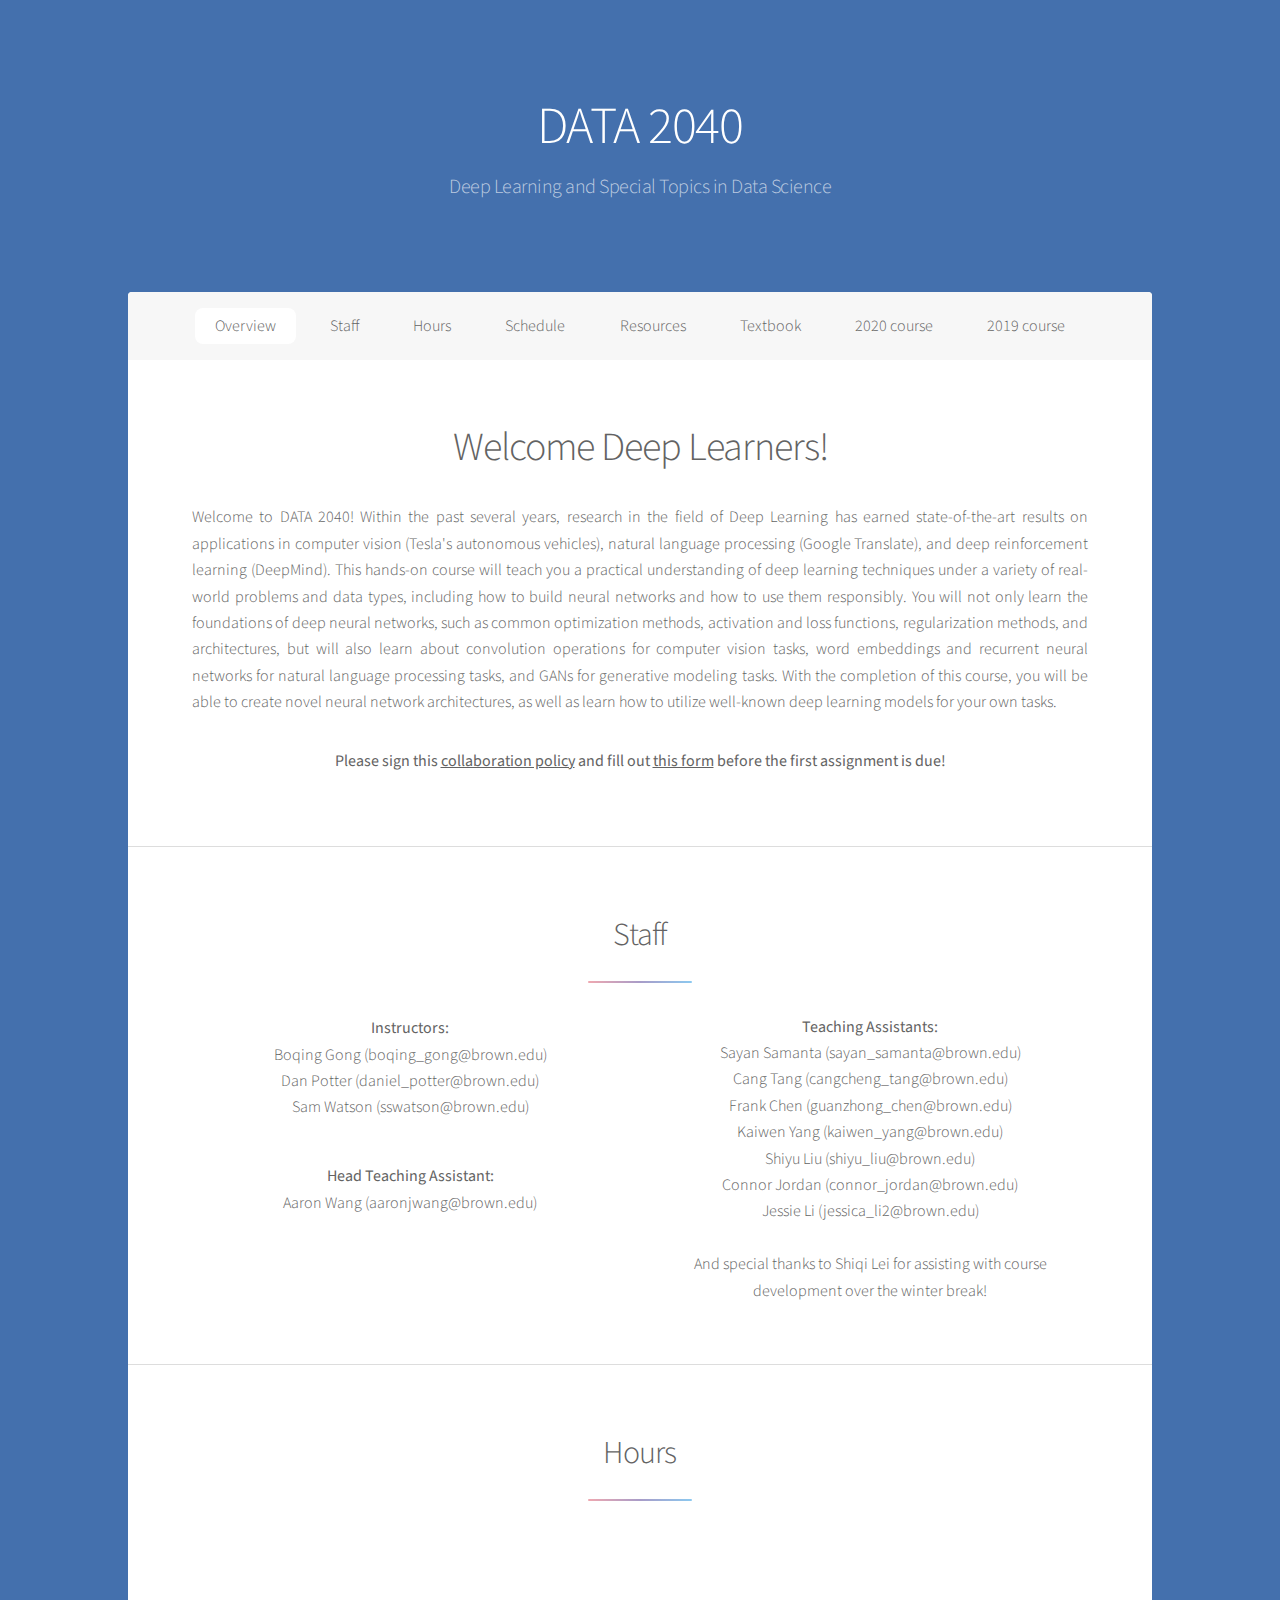
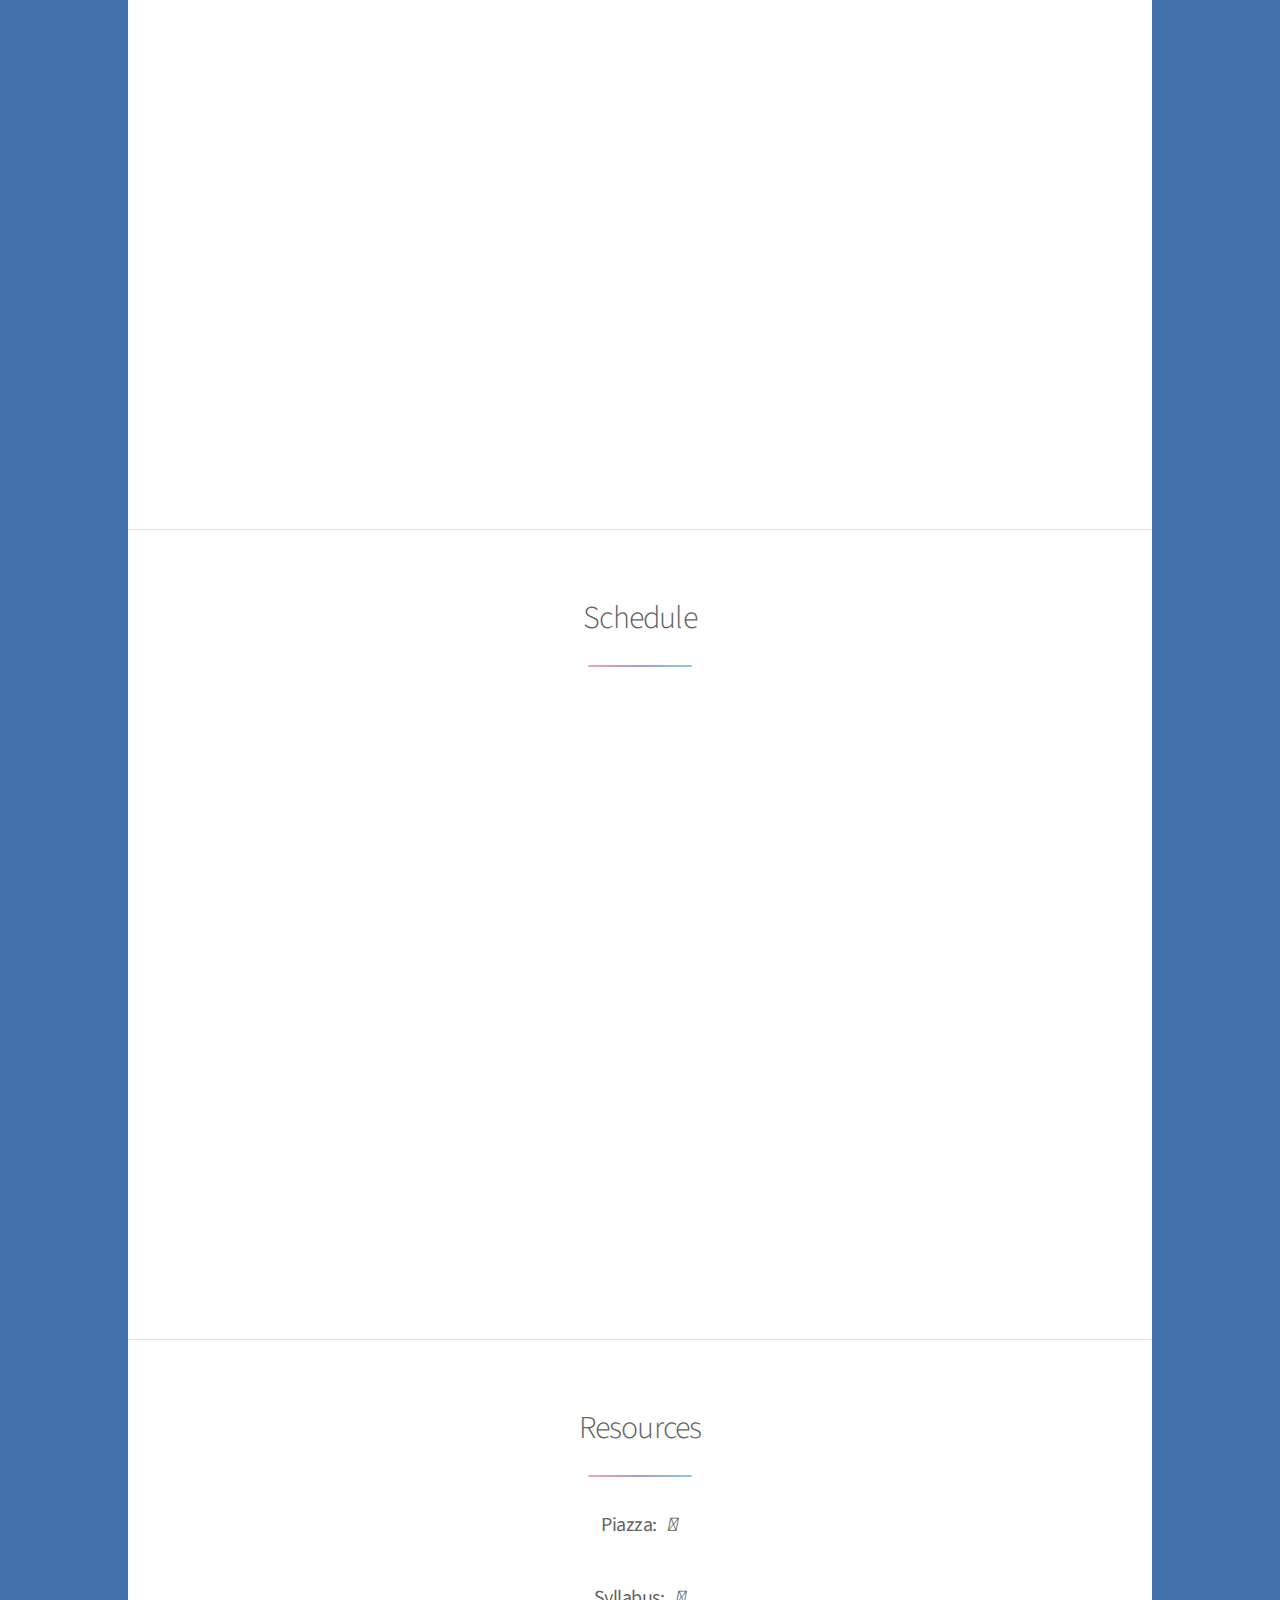
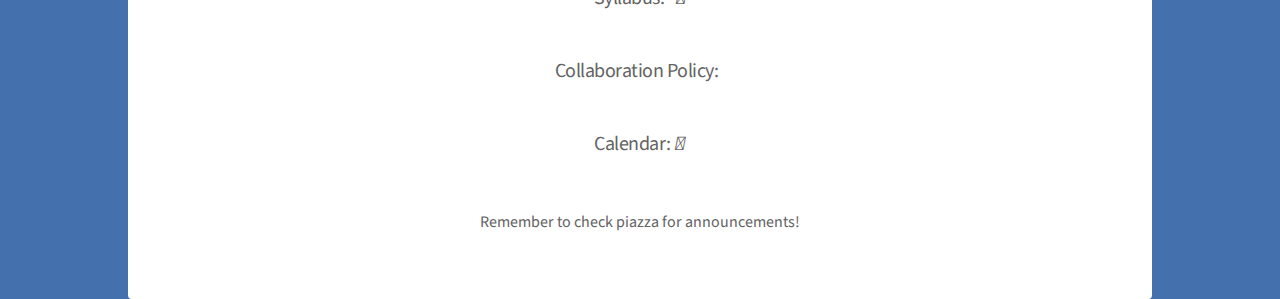
<file: index.html>
<!DOCTYPE HTML>
<!--
	Stellar by HTML5 UP
	html5up.net | @ajlkn
	Free for personal and commercial use under the CCA 3.0 license (html5up.net/license)
-->
<html>
<head>
    <title>Deep Learning and Special Topics in Data Science</title>
    <meta charset="utf-8"/>
    <meta name="viewport" content="width=device-width, initial-scale=1, user-scalable=no"/>
    <link rel="stylesheet" href="assets/css/main.css"/>
    <link rel="stylesheet" href="https://use.fontawesome.com/releases/v5.6.3/css/all.css"
          integrity="sha384-UHRtZLI+pbxtHCWp1t77Bi1L4ZtiqrqD80Kn4Z8NTSRyMA2Fd33n5dQ8lWUE00s/" crossorigin="anonymous">
    <link rel="apple-touch-icon" sizes="180x180" href="ico/apple-touch-icon.png">
    <link rel="icon" type="image/png" sizes="32x32" href="ico/favicon-32x32.png">
    <link rel="icon" type="image/png" sizes="16x16" href="ico/favicon-16x16.png">
    <link rel="image_src" href="https://www.clipartmax.com/png/middle/276-2769230_networking-deep-neural-network-icon.png">
    <link rel="manifest" href="ico/site.webmanifest">
    <link rel="mask-icon" href="ico/safari-pinned-tab.svg" color="#5bbad5">
    <meta name="msapplication-TileColor" content="#2b5797">
    <meta name="theme-color" content="#ffffff">
    <meta property="og:url" content="https://data2040.github.io/"/>
    <meta property="og:type" content="website"/>
    <meta property="og:title" content="DATA 2040"/>
    <meta property="og:description" content="Deep Learning and Special Topics in Data Science" />
    <meta property="og:image" content="https://www.clipartmax.com/png/middle/276-2769230_networking-deep-neural-network-icon.png" />
    <noscript>
        <link rel="stylesheet" href="assets/css/noscript.css"/>
    </noscript>

    <style>
        @media (max-width: 550px) {
            .big-container {
                display: none;
            }
        }

        @media (min-width: 550px) {
            .small-container {
                display: none;
            }
        }

        /* Responsive iFrame */
        .responsive-iframe-container {
            position: relative;
            padding-bottom: 56.25%;
            padding-top: 60px;
            height: 0;
            overflow: hidden;
        }

        .responsive-iframe-container iframe,
        .vresponsive-iframe-container object,
        .vresponsive-iframe-container embed {
            position: absolute;
            top: 0;
            left: 0;
            width: 100%;
            height: 100%;
        }

        .small-container {
            padding-top: 220px;
        }
    </style>
</head>
<body class="is-preload" style="background: #4470AD">

<!-- Wrapper -->
<div id="wrapper">

    <!-- Header -->
    <header id="header" class="alt">
        <h1>DATA 2040</h1>
        <p>Deep Learning and Special Topics in Data Science</p>
    </header>

    <!-- Nav -->
    <nav id="nav">
        <ul>
            <li><a href="#intro" class="active">Overview</a></li>
            <li><a href="#staff">Staff</a></li>
            <li><a href="#hours">Hours</a></li>
            <li><a href="#schedule">Schedule</a></li>
            <li><a href="#cta">Resources</a></li>
            <li><a href="https://D2L.ai" target="_blank">Textbook</a></li>
            <li><a href="sp20.html">2020 course</a></li>
	    <li><a href="sp19.html">2019 course</a></li>

        </ul>
    </nav>

    <!-- Main -->
    <div id="main">

        <!-- Introduction -->
        <section id="intro" class="main special">
            <div class="spotlight">
                <div class="content">
                    <header class="major">
                        <h1>Welcome Deep Learners!</h1>
                    </header>
                    <p align="justify">Welcome to DATA 2040! Within the past several years, research in the field of Deep Learning has earned state-of-the-art results on applications in computer vision (Tesla's autonomous vehicles), natural language processing (Google Translate), and deep reinforcement learning (DeepMind). 
                        This hands-on course will teach you a practical understanding of deep learning techniques under a variety of real-world problems and data types, including how to build neural networks and how to use them responsibly. 
                        You will not only learn the foundations of deep neural networks, such as common optimization methods, activation and loss functions, regularization methods, and architectures, but will
                         also learn about convolution operations for computer vision tasks, word embeddings and recurrent neural networks for natural language processing tasks, and GANs for generative modeling tasks. 
                         With the completion of this course, you will be able to create novel neural network architectures, as well as learn how to utilize well-known deep learning models for your own tasks.
                    </p>
                     
                    <p style="text-align: center;margin: 0.5em"><b>Please sign this <a
                        href="https://forms.gle/mjHbo7GZ3ev1TjYUA"
                        target="_" style="text-decoration: underline">collaboration policy</a> and fill out <a
                        href="https://forms.gle/hArnQb88ejyDudHW8"
                        target="_" style="text-decoration: underline">this form</a> before the first
                    assignment is due!</b></p>
                </div>

            </div>
                </section>


                <section id="staff" class="main special">
                    <header class="major" style="margin-bottom: 0">
                        <h2>Staff</h2>
                    </header>
                    <div>
                        <div class="row">
                            <div class="col-6 col-12-medium" style="text-align: center">
                                <p style="margin-bottom: 1em">
                                    <b>Instructors:</b>  </br>
                                    Boqing Gong (boqing_gong@brown.edu) <br>
                                    Dan Potter (daniel_potter@brown.edu) <br>
                                    Sam Watson (sswatson@brown.edu)
                                </p>
                                <br>
                                <b>Head Teaching Assistant: </b> </br>
                                Aaron Wang (aaronjwang@brown.edu)
                                </p>
                            </div>
                            <div class="col-6 col-12-medium" style="text-align: center; position:relative; top:-28px">
                                <br><b>Teaching Assistants:</b> </br>
                                Sayan Samanta (sayan_samanta@brown.edu) <br>
	    			Cang Tang (cangcheng_tang@brown.edu)<br>
	    			Frank Chen (guanzhong_chen@brown.edu)<br>
	    			Kaiwen Yang (kaiwen_yang@brown.edu)<br>
	    			Shiyu Liu (shiyu_liu@brown.edu)<br>
	    			Connor Jordan (connor_jordan@brown.edu)<br>
                    Jessie Li (jessica_li2@brown.edu) <br>
                    <br>
                    And special thanks to Shiqi Lei for assisting with course development over the winter break!
                            </div>
                        </div>
                    </div>
                    </section>

        <section id="hours" class="main special">
            <header class="major" style="margin-bottom: 0">
                <h2>Hours</h2>
            </header>
            <div>
                <div class="responsive-iframe-container big-container">
                    <iframe src="https://calendar.google.com/calendar/embed?src=brown.edu_dsopvaonji2pcf38ua50q8gi6c%40group.calendar.google.com&ctz=America%2FNew_York" style="border: 0" width="800" height="600" frameborder="0" scrolling="no">
                    </iframe>
                </div>
            </div>

        </section>

        <section id="schedule" class="main special">
            <header class="major" style="margin-bottom: 0">
                <h2>Schedule</h2>
            </header>
            <div>
                <div>
                    <iframe src="https://docs.google.com/spreadsheets/d/e/2PACX-1vSAPMAPpI2Fda_DDOyaIFLpq1lUDdJCffCbutcv_mHm5dTdjg8hg5lFHoY5E2UHkkLv9Zo1FDpWetqe/pubhtml?gid=1212744108&amp;single=true&amp;widget=true&amp;headers=false" style="border: 0" width="700" height="600" frameborder="0" scrolling="no"></iframe>
                </div>
            </div>

        </section>

        <!-- Get Started -->
        <section id="cta" class="main special">
            <header class="major">
                <h2>Resources</h2>
                <p><a href="http://piazza.com/brown/spring2021/data2040sp21">
                    <b>Piazza: &nbsp;</b>
                    <i class="fas fa-user-circle"></i></a>
                </p>
                <p>
                    <a href="https://docs.google.com/document/d/1p0Mxm1SfBRRP_gx3fZZx2xwrv0K0N0ZI8jnOFZhbYec/edit?usp=sharing">
                        <b>Syllabus: &nbsp; </b>
                        <i class="fas fa-book"></i>
                    </a>
                </p>
                <p>
                    <a href="https://docs.google.com/document/d/1W1F3dr5UuhvHk4orOhbkccfX0YRd5d_z5wjoUXAEbZY/edit?usp=sharing">
                        <b>Collaboration Policy: &nbsp; </b>
                        <i class="far fa-handshake"></i>
                    </a>
                </p>
                <p>
                    <a href="https://calendar.google.com/calendar/embed?src=brown.edu_dsopvaonji2pcf38ua50q8gi6c%40group.calendar.google.com&ctz=America%2FNew_York">
                        <b>Calendar: </b>
                        <i class="fas fa-calendar"></i>
                    </a>
                </p>
            </header>

        <p style="text-align: center"><b>Remember to check piazza for announcements!</b></p>

        </section>
    </div>
</div>

<!-- Scripts -->
<script src="assets/js/jquery.min.js"></script>
<script src="assets/js/jquery.scrollex.min.js"></script>
<script src="assets/js/jquery.scrolly.min.js"></script>
<script src="assets/js/browser.min.js"></script>
<script src="assets/js/breakpoints.min.js"></script>
<script src="assets/js/util.js"></script>
<script src="assets/js/main.js"></script>

</body>
</html>
</file>
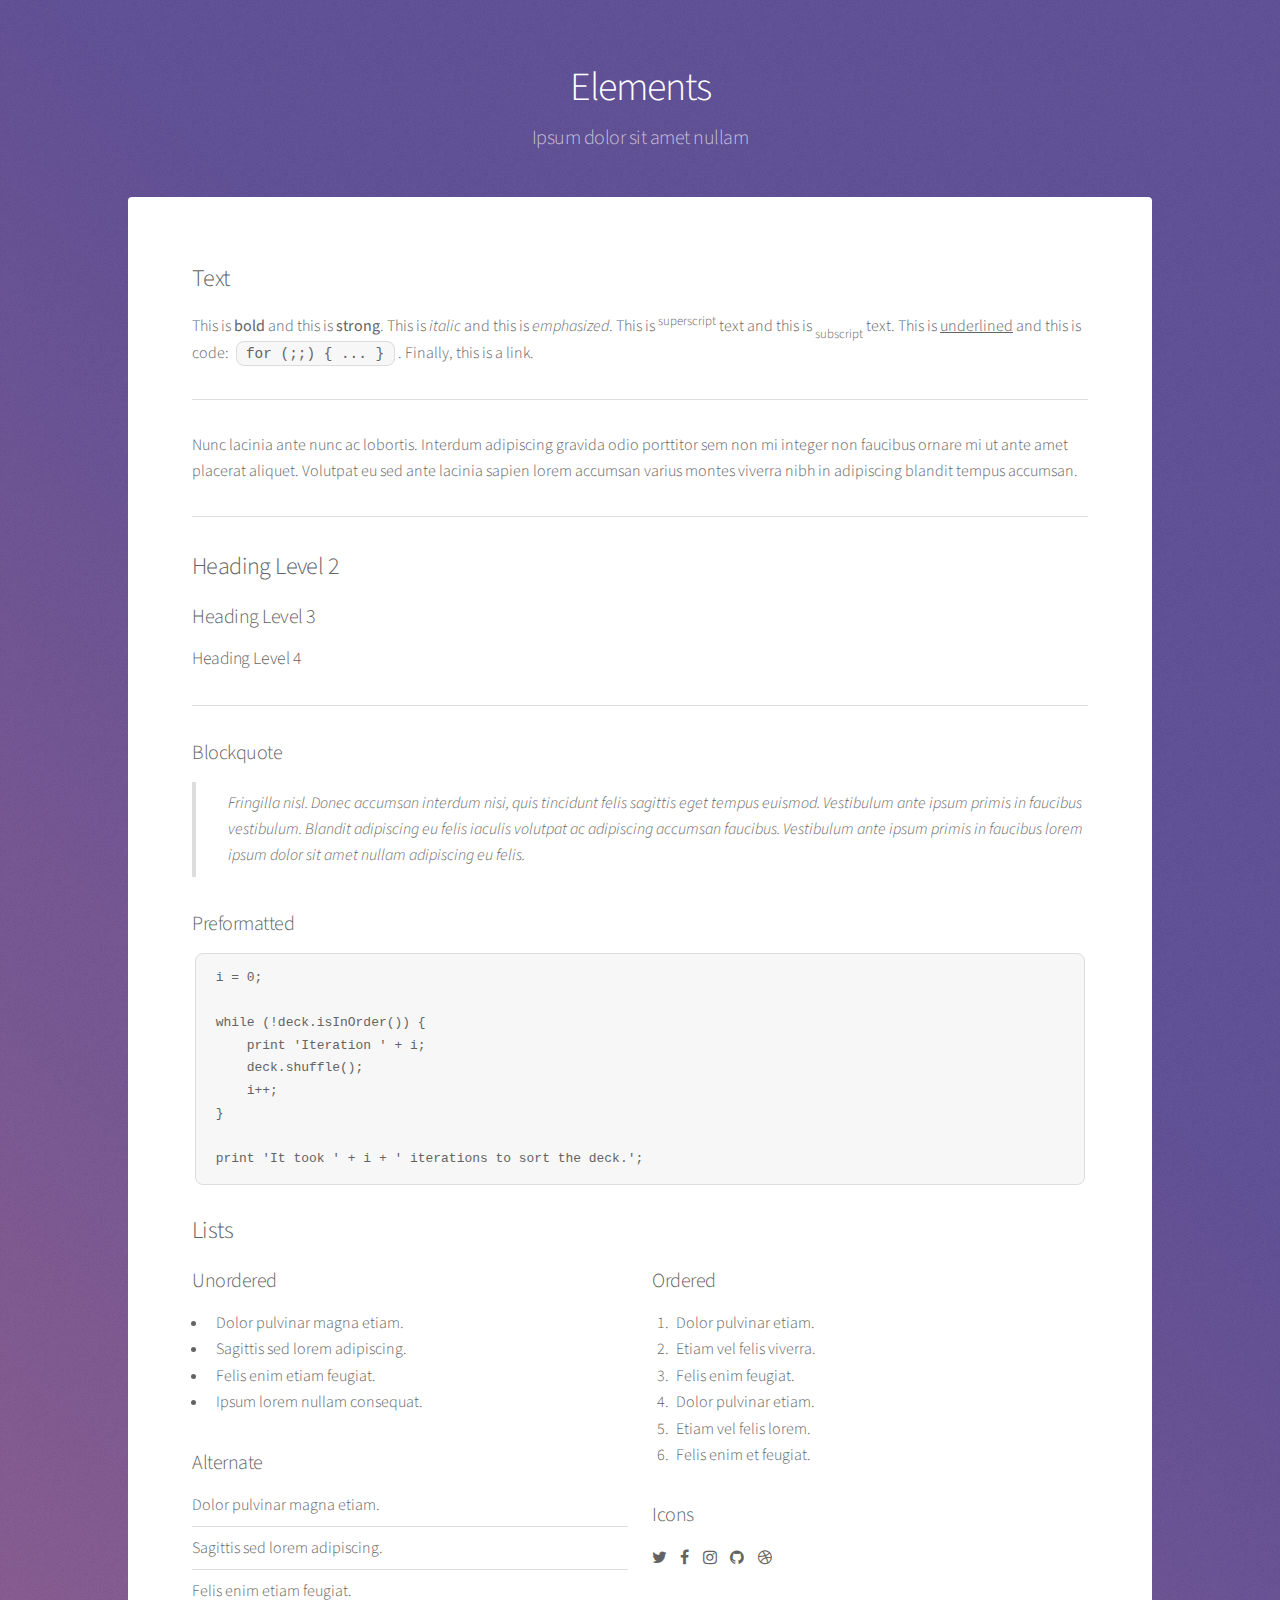
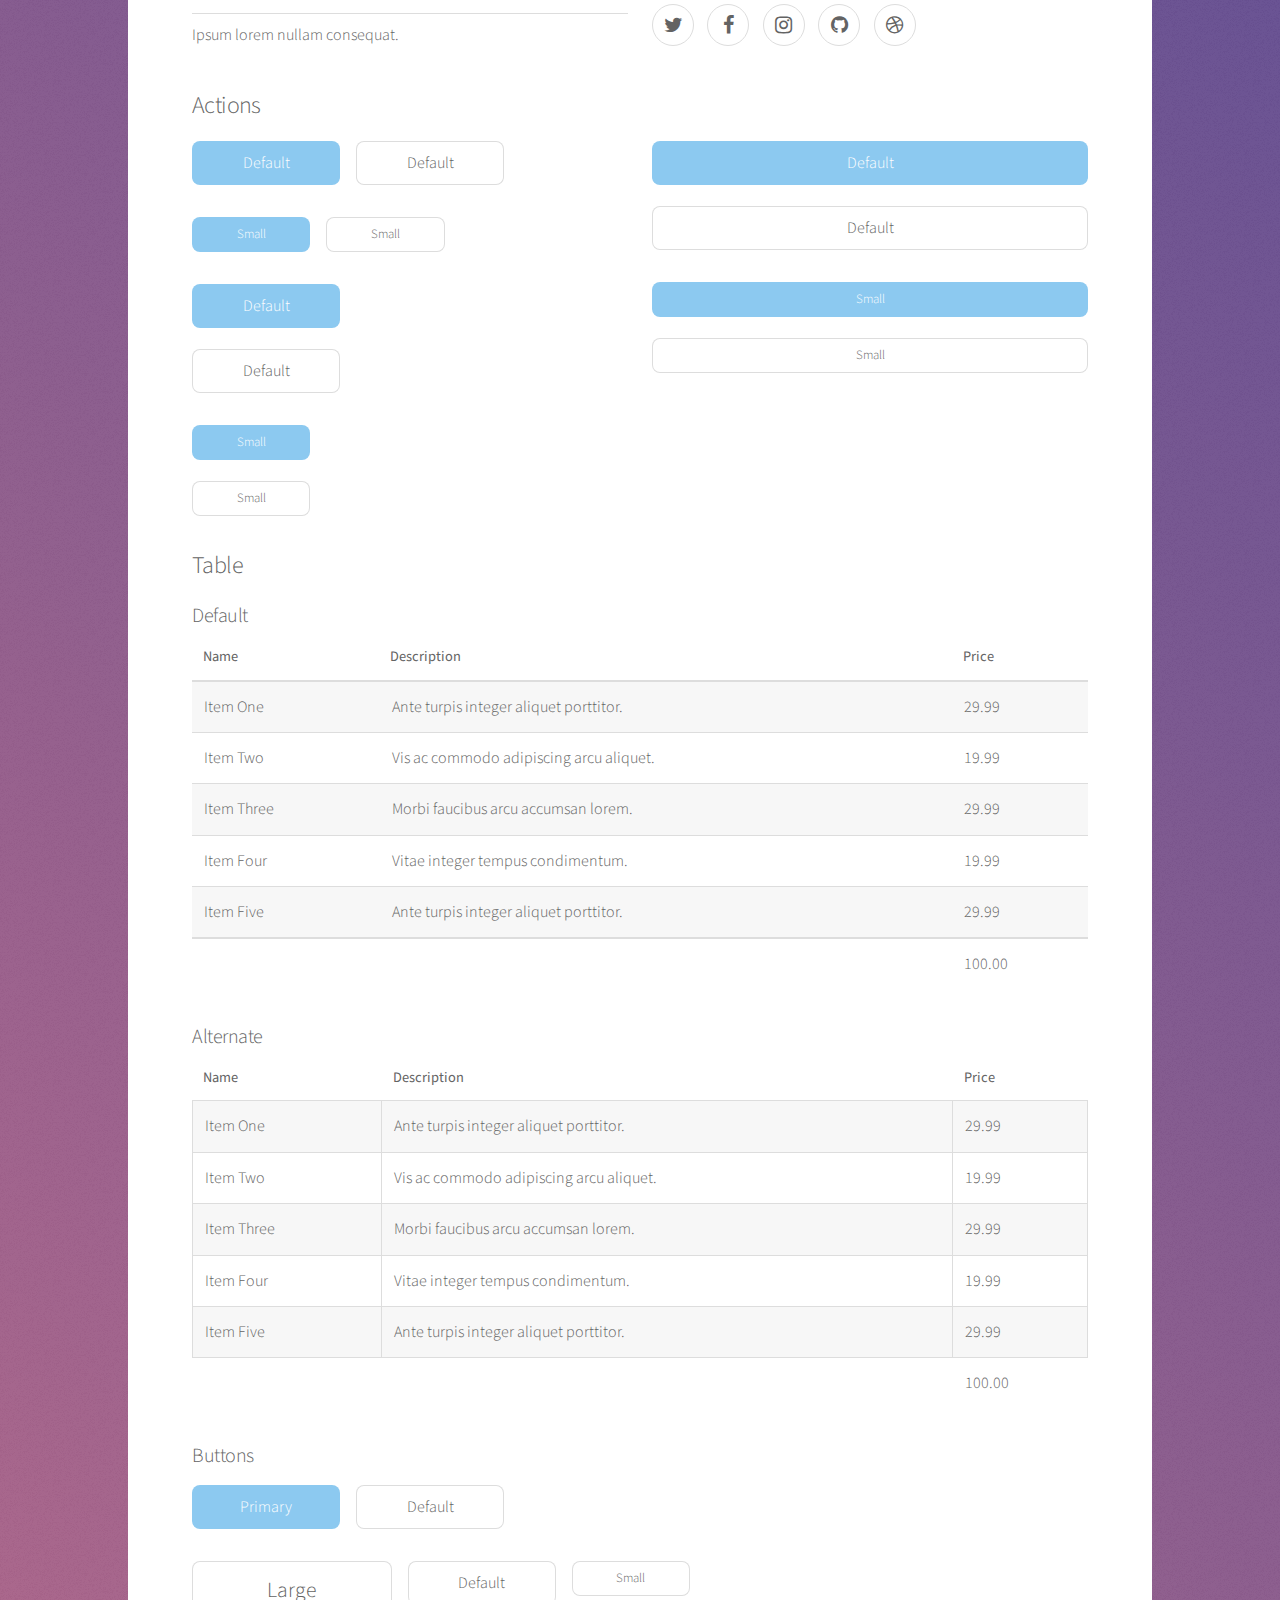
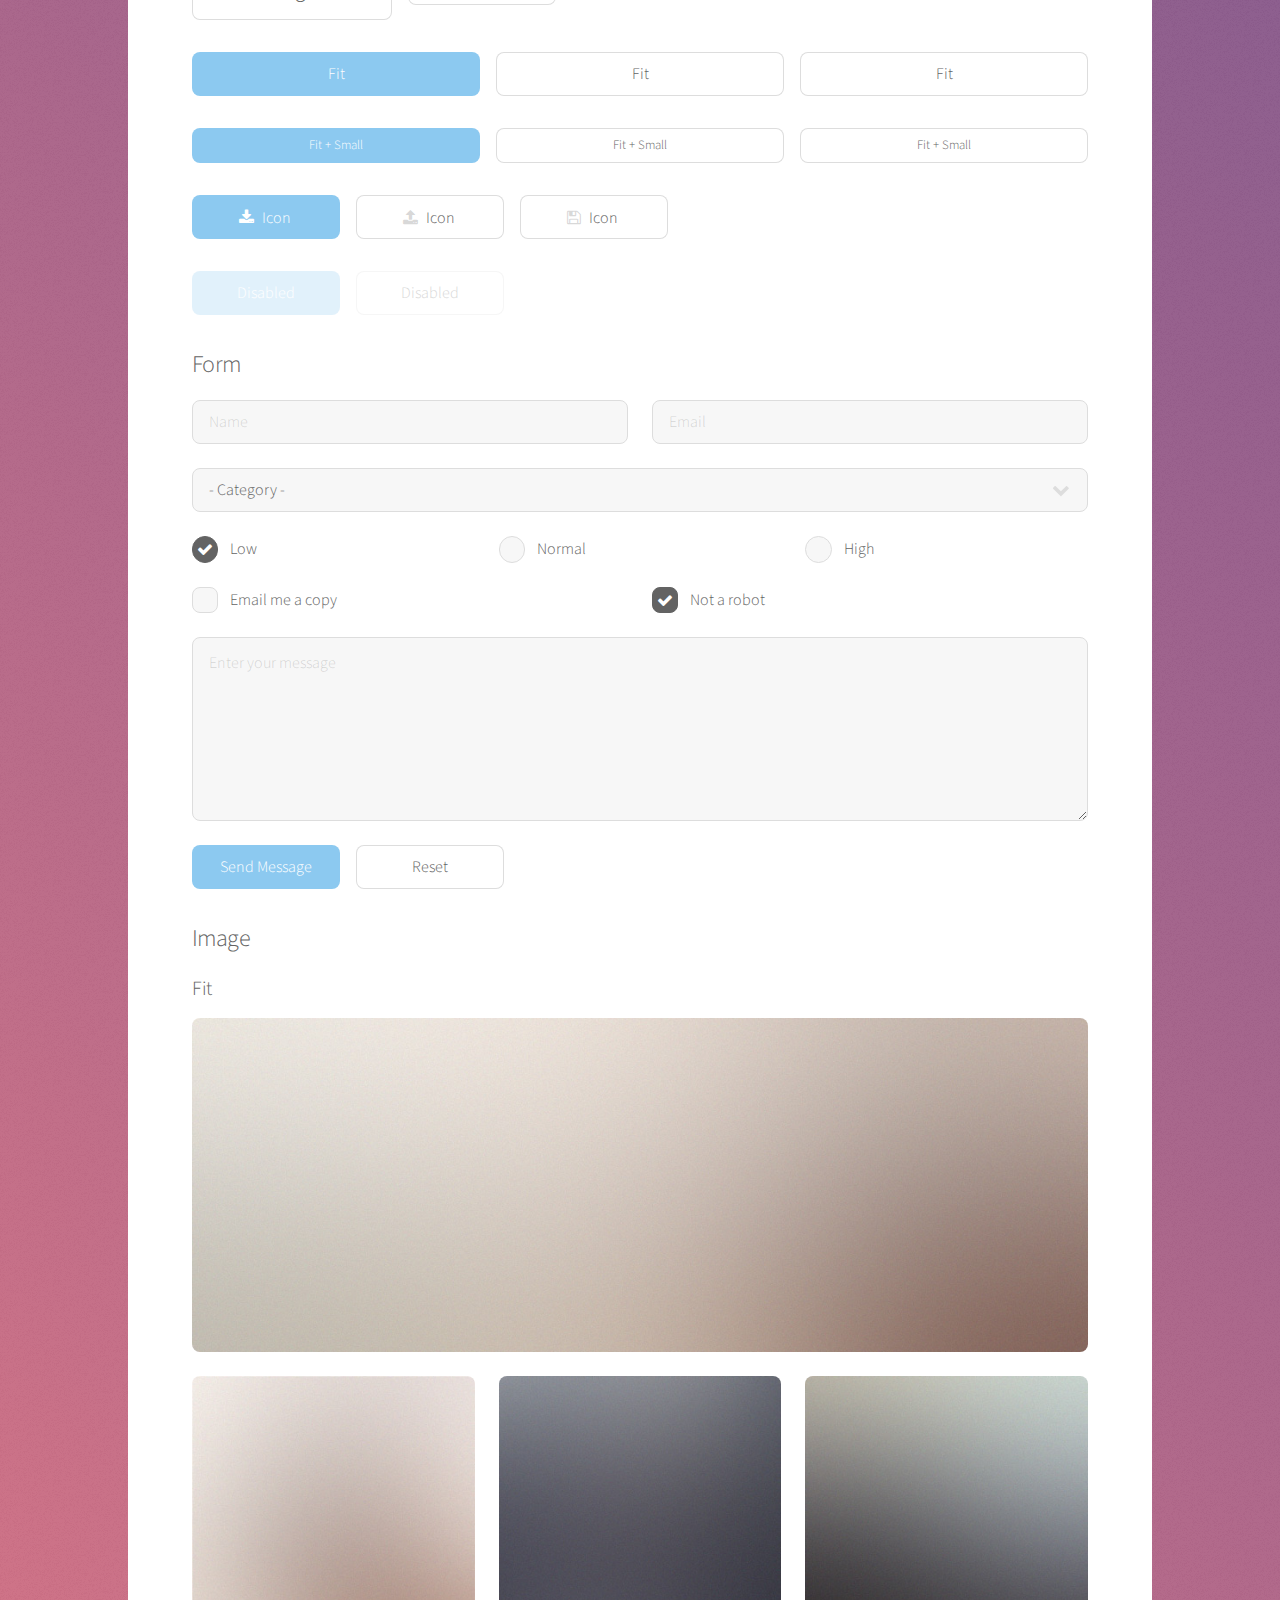
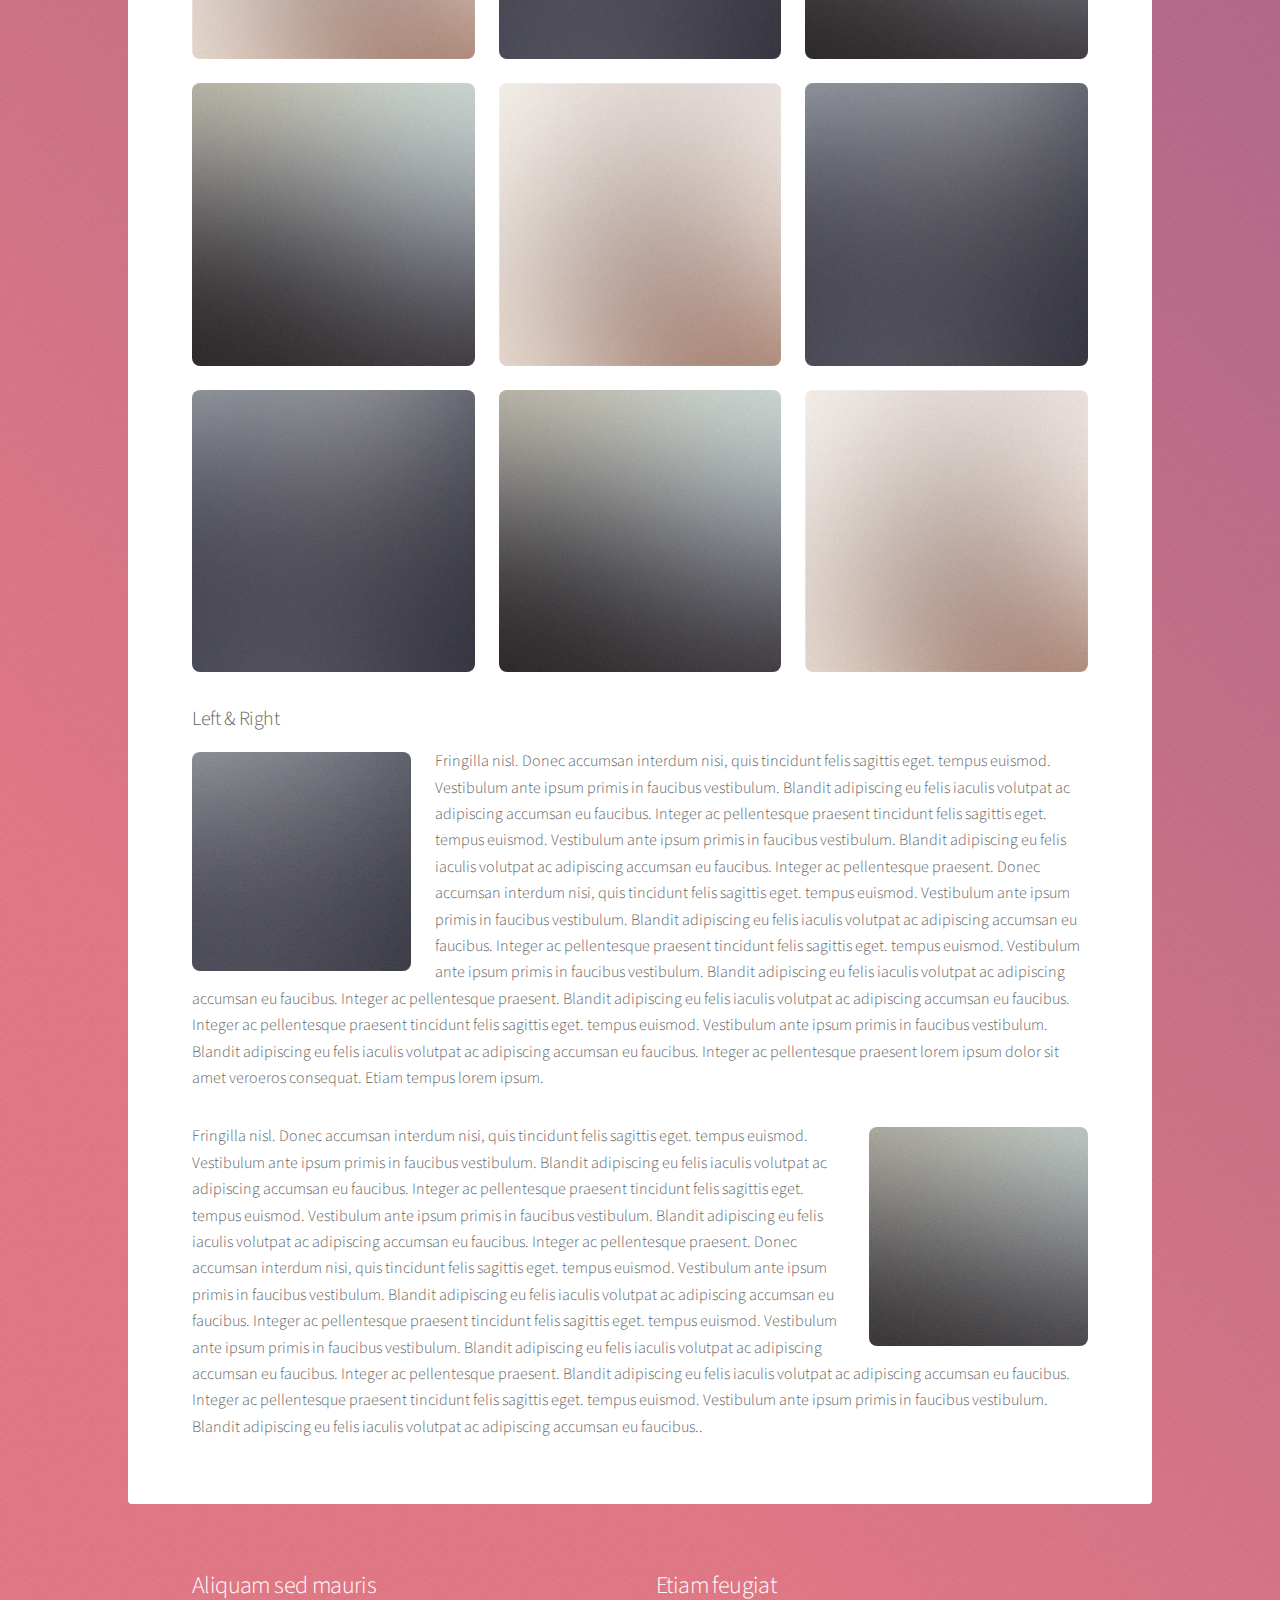
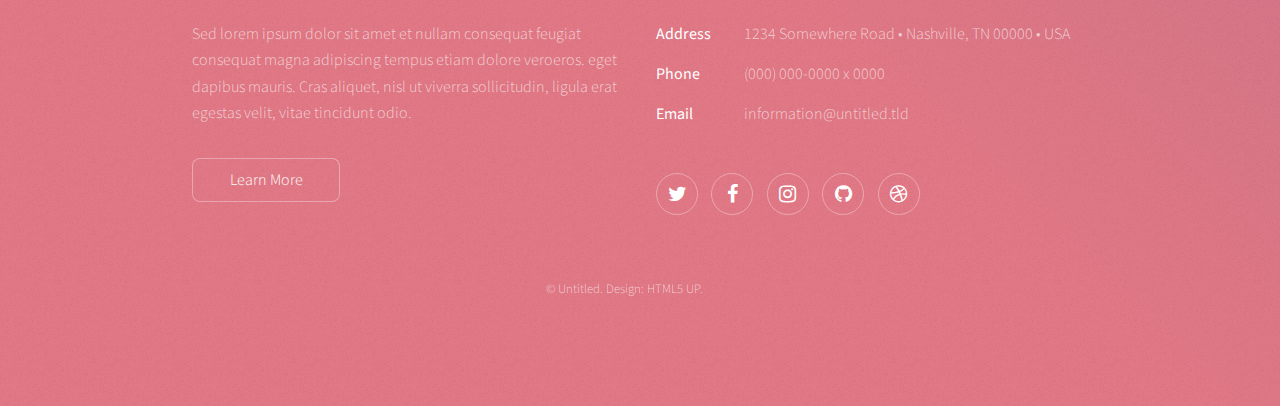
<file: elements.html>
<!DOCTYPE HTML>
<!--
	Stellar by HTML5 UP
	html5up.net | @ajlkn
	Free for personal and commercial use under the CCA 3.0 license (html5up.net/license)
-->
<html>
	<head>
		<title>Elements - Stellar by HTML5 UP</title>
		<meta charset="utf-8" />
		<meta name="viewport" content="width=device-width, initial-scale=1, user-scalable=no" />
		<link rel="stylesheet" href="assets/css/main.css" />
		<noscript><link rel="stylesheet" href="assets/css/noscript.css" /></noscript>
	</head>
	<body class="is-preload">

		<!-- Wrapper -->
			<div id="wrapper">

				<!-- Header -->
					<header id="header">
						<h1>Elements</h1>
						<p>Ipsum dolor sit amet nullam</p>
					</header>

				<!-- Main -->
					<div id="main">

						<!-- Content -->
							<section id="content" class="main">

								<!-- Text -->
									<section>
										<h2>Text</h2>
										<p>This is <b>bold</b> and this is <strong>strong</strong>. This is <i>italic</i> and this is <em>emphasized</em>.
										This is <sup>superscript</sup> text and this is <sub>subscript</sub> text.
										This is <u>underlined</u> and this is code: <code>for (;;) { ... }</code>. Finally, <a href="#">this is a link</a>.</p>
										<hr />
										<p>Nunc lacinia ante nunc ac lobortis. Interdum adipiscing gravida odio porttitor sem non mi integer non faucibus ornare mi ut ante amet placerat aliquet. Volutpat eu sed ante lacinia sapien lorem accumsan varius montes viverra nibh in adipiscing blandit tempus accumsan.</p>
										<hr />
										<h2>Heading Level 2</h2>
										<h3>Heading Level 3</h3>
										<h4>Heading Level 4</h4>
										<hr />
										<h3>Blockquote</h3>
										<blockquote>Fringilla nisl. Donec accumsan interdum nisi, quis tincidunt felis sagittis eget tempus euismod. Vestibulum ante ipsum primis in faucibus vestibulum. Blandit adipiscing eu felis iaculis volutpat ac adipiscing accumsan faucibus. Vestibulum ante ipsum primis in faucibus lorem ipsum dolor sit amet nullam adipiscing eu felis.</blockquote>
										<h3>Preformatted</h3>
										<pre><code>i = 0;

while (!deck.isInOrder()) {
    print 'Iteration ' + i;
    deck.shuffle();
    i++;
}

print 'It took ' + i + ' iterations to sort the deck.';</code></pre>
									</section>

								<!-- Lists -->
									<section>
										<h2>Lists</h2>
										<div class="row">
											<div class="col-6 col-12-medium">
												<h3>Unordered</h3>
												<ul>
													<li>Dolor pulvinar magna etiam.</li>
													<li>Sagittis sed lorem adipiscing.</li>
													<li>Felis enim etiam feugiat.</li>
													<li>Ipsum lorem nullam consequat.</li>
												</ul>
												<h3>Alternate</h3>
												<ul class="alt">
													<li>Dolor pulvinar magna etiam.</li>
													<li>Sagittis sed lorem adipiscing.</li>
													<li>Felis enim etiam feugiat.</li>
													<li>Ipsum lorem nullam consequat.</li>
												</ul>
											</div>
											<div class="col-6 col-12-medium">
												<h3>Ordered</h3>
												<ol>
													<li>Dolor pulvinar etiam.</li>
													<li>Etiam vel felis viverra.</li>
													<li>Felis enim feugiat.</li>
													<li>Dolor pulvinar etiam.</li>
													<li>Etiam vel felis lorem.</li>
													<li>Felis enim et feugiat.</li>
												</ol>
												<h3>Icons</h3>
												<ul class="icons">
													<li><a href="#" class="icon fa-twitter"><span class="label">Twitter</span></a></li>
													<li><a href="#" class="icon fa-facebook"><span class="label">Facebook</span></a></li>
													<li><a href="#" class="icon fa-instagram"><span class="label">Instagram</span></a></li>
													<li><a href="#" class="icon fa-github"><span class="label">GitHub</span></a></li>
													<li><a href="#" class="icon fa-dribbble"><span class="label">Dribbble</span></a></li>
												</ul>
												<ul class="icons">
													<li><a href="#" class="icon alt fa-twitter"><span class="label">Twitter</span></a></li>
													<li><a href="#" class="icon alt fa-facebook"><span class="label">Facebook</span></a></li>
													<li><a href="#" class="icon alt fa-instagram"><span class="label">Instagram</span></a></li>
													<li><a href="#" class="icon alt fa-github"><span class="label">GitHub</span></a></li>
													<li><a href="#" class="icon alt fa-dribbble"><span class="label">Dribbble</span></a></li>
												</ul>
											</div>
										</div>
										<h2>Actions</h2>
										<div class="row">
											<div class="col-6 col-12-medium">
												<ul class="actions">
													<li><a href="#" class="button primary">Default</a></li>
													<li><a href="#" class="button">Default</a></li>
												</ul>
												<ul class="actions small">
													<li><a href="#" class="button primary small">Small</a></li>
													<li><a href="#" class="button small">Small</a></li>
												</ul>
												<ul class="actions stacked">
													<li><a href="#" class="button primary">Default</a></li>
													<li><a href="#" class="button">Default</a></li>
												</ul>
												<ul class="actions stacked">
													<li><a href="#" class="button primary small">Small</a></li>
													<li><a href="#" class="button small">Small</a></li>
												</ul>
											</div>
											<div class="col-6 col-12-medium">
												<ul class="actions stacked">
													<li><a href="#" class="button primary fit">Default</a></li>
													<li><a href="#" class="button fit">Default</a></li>
												</ul>
												<ul class="actions stacked">
													<li><a href="#" class="button primary small fit">Small</a></li>
													<li><a href="#" class="button small fit">Small</a></li>
												</ul>
											</div>
										</div>
									</section>

								<!-- Table -->
									<section>
										<h2>Table</h2>
										<h3>Default</h3>
										<div class="table-wrapper">
											<table>
												<thead>
													<tr>
														<th>Name</th>
														<th>Description</th>
														<th>Price</th>
													</tr>
												</thead>
												<tbody>
													<tr>
														<td>Item One</td>
														<td>Ante turpis integer aliquet porttitor.</td>
														<td>29.99</td>
													</tr>
													<tr>
														<td>Item Two</td>
														<td>Vis ac commodo adipiscing arcu aliquet.</td>
														<td>19.99</td>
													</tr>
													<tr>
														<td>Item Three</td>
														<td> Morbi faucibus arcu accumsan lorem.</td>
														<td>29.99</td>
													</tr>
													<tr>
														<td>Item Four</td>
														<td>Vitae integer tempus condimentum.</td>
														<td>19.99</td>
													</tr>
													<tr>
														<td>Item Five</td>
														<td>Ante turpis integer aliquet porttitor.</td>
														<td>29.99</td>
													</tr>
												</tbody>
												<tfoot>
													<tr>
														<td colspan="2"></td>
														<td>100.00</td>
													</tr>
												</tfoot>
											</table>
										</div>

										<h3>Alternate</h3>
										<div class="table-wrapper">
											<table class="alt">
												<thead>
													<tr>
														<th>Name</th>
														<th>Description</th>
														<th>Price</th>
													</tr>
												</thead>
												<tbody>
													<tr>
														<td>Item One</td>
														<td>Ante turpis integer aliquet porttitor.</td>
														<td>29.99</td>
													</tr>
													<tr>
														<td>Item Two</td>
														<td>Vis ac commodo adipiscing arcu aliquet.</td>
														<td>19.99</td>
													</tr>
													<tr>
														<td>Item Three</td>
														<td> Morbi faucibus arcu accumsan lorem.</td>
														<td>29.99</td>
													</tr>
													<tr>
														<td>Item Four</td>
														<td>Vitae integer tempus condimentum.</td>
														<td>19.99</td>
													</tr>
													<tr>
														<td>Item Five</td>
														<td>Ante turpis integer aliquet porttitor.</td>
														<td>29.99</td>
													</tr>
												</tbody>
												<tfoot>
													<tr>
														<td colspan="2"></td>
														<td>100.00</td>
													</tr>
												</tfoot>
											</table>
										</div>
									</section>

								<!-- Buttons -->
									<section>
										<h3>Buttons</h3>
										<ul class="actions">
											<li><a href="#" class="button primary">Primary</a></li>
											<li><a href="#" class="button">Default</a></li>
										</ul>
										<ul class="actions">
											<li><a href="#" class="button large">Large</a></li>
											<li><a href="#" class="button">Default</a></li>
											<li><a href="#" class="button small">Small</a></li>
										</ul>
										<ul class="actions fit">
											<li><a href="#" class="button primary fit">Fit</a></li>
											<li><a href="#" class="button fit">Fit</a></li>
											<li><a href="#" class="button fit">Fit</a></li>
										</ul>
										<ul class="actions fit small">
											<li><a href="#" class="button primary fit small">Fit + Small</a></li>
											<li><a href="#" class="button fit small">Fit + Small</a></li>
											<li><a href="#" class="button fit small">Fit + Small</a></li>
										</ul>
										<ul class="actions">
											<li><a href="#" class="button primary icon fa-download">Icon</a></li>
											<li><a href="#" class="button icon fa-upload">Icon</a></li>
											<li><a href="#" class="button icon fa-save">Icon</a></li>
										</ul>
										<ul class="actions">
											<li><span class="button primary disabled">Disabled</span></li>
											<li><span class="button disabled">Disabled</span></li>
										</ul>
									</section>

								<!-- Form -->
									<section>
										<h2>Form</h2>
										<form method="post" action="#">
											<div class="row gtr-uniform">
												<div class="col-6 col-12-xsmall">
													<input type="text" name="demo-name" id="demo-name" value="" placeholder="Name" />
												</div>
												<div class="col-6 col-12-xsmall">
													<input type="email" name="demo-email" id="demo-email" value="" placeholder="Email" />
												</div>
												<div class="col-12">
													<select name="demo-category" id="demo-category">
														<option value="">- Category -</option>
														<option value="1">Manufacturing</option>
														<option value="1">Shipping</option>
														<option value="1">Administration</option>
														<option value="1">Human Resources</option>
													</select>
												</div>
												<div class="col-4 col-12-small">
													<input type="radio" id="demo-priority-low" name="demo-priority" checked>
													<label for="demo-priority-low">Low</label>
												</div>
												<div class="col-4 col-12-small">
													<input type="radio" id="demo-priority-normal" name="demo-priority">
													<label for="demo-priority-normal">Normal</label>
												</div>
												<div class="col-4 col-12-small">
													<input type="radio" id="demo-priority-high" name="demo-priority">
													<label for="demo-priority-high">High</label>
												</div>
												<div class="col-6 col-12-small">
													<input type="checkbox" id="demo-copy" name="demo-copy">
													<label for="demo-copy">Email me a copy</label>
												</div>
												<div class="col-6 col-12-small">
													<input type="checkbox" id="demo-human" name="demo-human" checked>
													<label for="demo-human">Not a robot</label>
												</div>
												<div class="col-12">
													<textarea name="demo-message" id="demo-message" placeholder="Enter your message" rows="6"></textarea>
												</div>
												<div class="col-12">
													<ul class="actions">
														<li><input type="submit" value="Send Message" class="primary" /></li>
														<li><input type="reset" value="Reset" /></li>
													</ul>
												</div>
											</div>
										</form>
									</section>

								<!-- Image -->
									<section>
										<h2>Image</h2>
										<h3>Fit</h3>
										<div class="box alt">
											<div class="row gtr-uniform">
												<div class="col-12"><span class="image fit"><img src="images/pic04.jpg" alt="" /></span></div>
												<div class="col-4"><span class="image fit"><img src="images/pic01.jpg" alt="" /></span></div>
												<div class="col-4"><span class="image fit"><img src="images/pic02.jpg" alt="" /></span></div>
												<div class="col-4"><span class="image fit"><img src="images/pic03.jpg" alt="" /></span></div>
												<div class="col-4"><span class="image fit"><img src="images/pic03.jpg" alt="" /></span></div>
												<div class="col-4"><span class="image fit"><img src="images/pic01.jpg" alt="" /></span></div>
												<div class="col-4"><span class="image fit"><img src="images/pic02.jpg" alt="" /></span></div>
												<div class="col-4"><span class="image fit"><img src="images/pic02.jpg" alt="" /></span></div>
												<div class="col-4"><span class="image fit"><img src="images/pic03.jpg" alt="" /></span></div>
												<div class="col-4"><span class="image fit"><img src="images/pic01.jpg" alt="" /></span></div>
											</div>
										</div>
										<h3>Left &amp; Right</h3>
										<p><span class="image left"><img src="images/pic05.jpg" alt="" /></span>Fringilla nisl. Donec accumsan interdum nisi, quis tincidunt felis sagittis eget. tempus euismod. Vestibulum ante ipsum primis in faucibus vestibulum. Blandit adipiscing eu felis iaculis volutpat ac adipiscing accumsan eu faucibus. Integer ac pellentesque praesent tincidunt felis sagittis eget. tempus euismod. Vestibulum ante ipsum primis in faucibus vestibulum. Blandit adipiscing eu felis iaculis volutpat ac adipiscing accumsan eu faucibus. Integer ac pellentesque praesent. Donec accumsan interdum nisi, quis tincidunt felis sagittis eget. tempus euismod. Vestibulum ante ipsum primis in faucibus vestibulum. Blandit adipiscing eu felis iaculis volutpat ac adipiscing accumsan eu faucibus. Integer ac pellentesque praesent tincidunt felis sagittis eget. tempus euismod. Vestibulum ante ipsum primis in faucibus vestibulum. Blandit adipiscing eu felis iaculis volutpat ac adipiscing accumsan eu faucibus. Integer ac pellentesque praesent. Blandit adipiscing eu felis iaculis volutpat ac adipiscing accumsan eu faucibus. Integer ac pellentesque praesent tincidunt felis sagittis eget. tempus euismod. Vestibulum ante ipsum primis in faucibus vestibulum. Blandit adipiscing eu felis iaculis volutpat ac adipiscing accumsan eu faucibus. Integer ac pellentesque praesent lorem ipsum dolor sit amet veroeros consequat. Etiam tempus lorem ipsum.</p>
										<p><span class="image right"><img src="images/pic06.jpg" alt="" /></span>Fringilla nisl. Donec accumsan interdum nisi, quis tincidunt felis sagittis eget. tempus euismod. Vestibulum ante ipsum primis in faucibus vestibulum. Blandit adipiscing eu felis iaculis volutpat ac adipiscing accumsan eu faucibus. Integer ac pellentesque praesent tincidunt felis sagittis eget. tempus euismod. Vestibulum ante ipsum primis in faucibus vestibulum. Blandit adipiscing eu felis iaculis volutpat ac adipiscing accumsan eu faucibus. Integer ac pellentesque praesent. Donec accumsan interdum nisi, quis tincidunt felis sagittis eget. tempus euismod. Vestibulum ante ipsum primis in faucibus vestibulum. Blandit adipiscing eu felis iaculis volutpat ac adipiscing accumsan eu faucibus. Integer ac pellentesque praesent tincidunt felis sagittis eget. tempus euismod. Vestibulum ante ipsum primis in faucibus vestibulum. Blandit adipiscing eu felis iaculis volutpat ac adipiscing accumsan eu faucibus. Integer ac pellentesque praesent. Blandit adipiscing eu felis iaculis volutpat ac adipiscing accumsan eu faucibus. Integer ac pellentesque praesent tincidunt felis sagittis eget. tempus euismod. Vestibulum ante ipsum primis in faucibus vestibulum. Blandit adipiscing eu felis iaculis volutpat ac adipiscing accumsan eu faucibus..</p>
									</section>

							</section>

					</div>

				<!-- Footer -->
					<footer id="footer">
						<section>
							<h2>Aliquam sed mauris</h2>
							<p>Sed lorem ipsum dolor sit amet et nullam consequat feugiat consequat magna adipiscing tempus etiam dolore veroeros. eget dapibus mauris. Cras aliquet, nisl ut viverra sollicitudin, ligula erat egestas velit, vitae tincidunt odio.</p>
							<ul class="actions">
								<li><a href="#" class="button">Learn More</a></li>
							</ul>
						</section>
						<section>
							<h2>Etiam feugiat</h2>
							<dl class="alt">
								<dt>Address</dt>
								<dd>1234 Somewhere Road &bull; Nashville, TN 00000 &bull; USA</dd>
								<dt>Phone</dt>
								<dd>(000) 000-0000 x 0000</dd>
								<dt>Email</dt>
								<dd><a href="#">information@untitled.tld</a></dd>
							</dl>
							<ul class="icons">
								<li><a href="#" class="icon fa-twitter alt"><span class="label">Twitter</span></a></li>
								<li><a href="#" class="icon fa-facebook alt"><span class="label">Facebook</span></a></li>
								<li><a href="#" class="icon fa-instagram alt"><span class="label">Instagram</span></a></li>
								<li><a href="#" class="icon fa-github alt"><span class="label">GitHub</span></a></li>
								<li><a href="#" class="icon fa-dribbble alt"><span class="label">Dribbble</span></a></li>
							</ul>
						</section>
						<p class="copyright">&copy; Untitled. Design: <a href="https://html5up.net">HTML5 UP</a>.</p>
					</footer>

			</div>

		<!-- Scripts -->
			<script src="assets/js/jquery.min.js"></script>
			<script src="assets/js/jquery.scrollex.min.js"></script>
			<script src="assets/js/jquery.scrolly.min.js"></script>
			<script src="assets/js/browser.min.js"></script>
			<script src="assets/js/breakpoints.min.js"></script>
			<script src="assets/js/util.js"></script>
			<script src="assets/js/main.js"></script>

	</body>
</html>
</file>
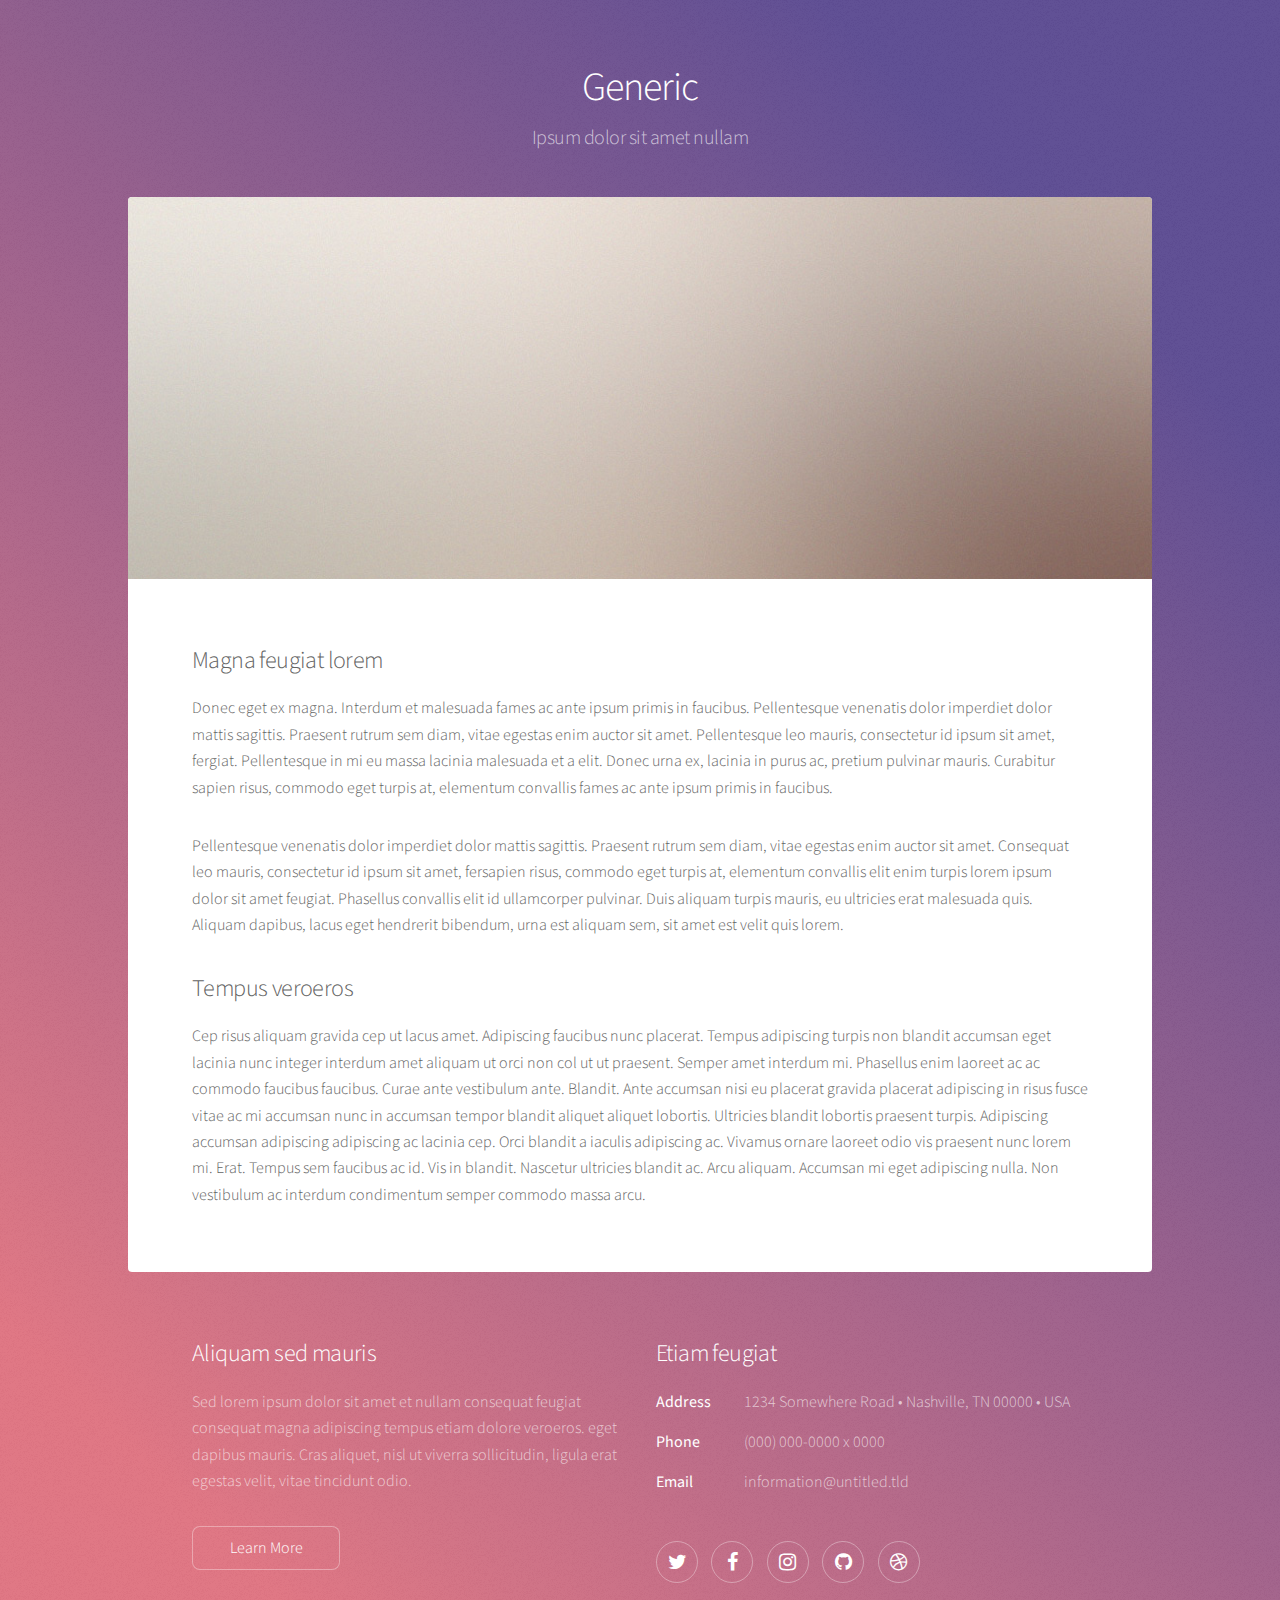
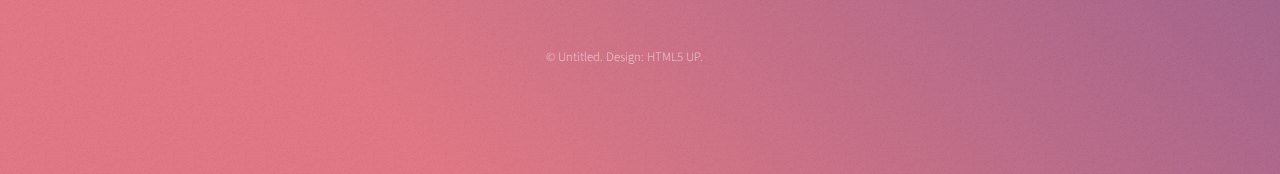
<file: generic.html>
<!DOCTYPE HTML>
<!--
	Stellar by HTML5 UP
	html5up.net | @ajlkn
	Free for personal and commercial use under the CCA 3.0 license (html5up.net/license)
-->
<html>
	<head>
		<title>Generic - Stellar by HTML5 UP</title>
		<meta charset="utf-8" />
		<meta name="viewport" content="width=device-width, initial-scale=1, user-scalable=no" />
		<link rel="stylesheet" href="assets/css/main.css" />
		<noscript><link rel="stylesheet" href="assets/css/noscript.css" /></noscript>
	</head>
	<body class="is-preload">

		<!-- Wrapper -->
			<div id="wrapper">

				<!-- Header -->
					<header id="header">
						<h1>Generic</h1>
						<p>Ipsum dolor sit amet nullam</p>
					</header>

				<!-- Main -->
					<div id="main">

						<!-- Content -->
							<section id="content" class="main">
								<span class="image main"><img src="images/pic04.jpg" alt="" /></span>
								<h2>Magna feugiat lorem</h2>
								<p>Donec eget ex magna. Interdum et malesuada fames ac ante ipsum primis in faucibus. Pellentesque venenatis dolor imperdiet dolor mattis sagittis. Praesent rutrum sem diam, vitae egestas enim auctor sit amet. Pellentesque leo mauris, consectetur id ipsum sit amet, fergiat. Pellentesque in mi eu massa lacinia malesuada et a elit. Donec urna ex, lacinia in purus ac, pretium pulvinar mauris. Curabitur sapien risus, commodo eget turpis at, elementum convallis fames ac ante ipsum primis in faucibus.</p>
								<p>Pellentesque venenatis dolor imperdiet dolor mattis sagittis. Praesent rutrum sem diam, vitae egestas enim auctor sit amet. Consequat leo mauris, consectetur id ipsum sit amet, fersapien risus, commodo eget turpis at, elementum convallis elit enim turpis lorem ipsum dolor sit amet feugiat. Phasellus convallis elit id ullamcorper pulvinar. Duis aliquam turpis mauris, eu ultricies erat malesuada quis. Aliquam dapibus, lacus eget hendrerit bibendum, urna est aliquam sem, sit amet est velit quis lorem.</p>
								<h2>Tempus veroeros</h2>
								<p>Cep risus aliquam gravida cep ut lacus amet. Adipiscing faucibus nunc placerat. Tempus adipiscing turpis non blandit accumsan eget lacinia nunc integer interdum amet aliquam ut orci non col ut ut praesent. Semper amet interdum mi. Phasellus enim laoreet ac ac commodo faucibus faucibus. Curae ante vestibulum ante. Blandit. Ante accumsan nisi eu placerat gravida placerat adipiscing in risus fusce vitae ac mi accumsan nunc in accumsan tempor blandit aliquet aliquet lobortis. Ultricies blandit lobortis praesent turpis. Adipiscing accumsan adipiscing adipiscing ac lacinia cep. Orci blandit a iaculis adipiscing ac. Vivamus ornare laoreet odio vis praesent nunc lorem mi. Erat. Tempus sem faucibus ac id. Vis in blandit. Nascetur ultricies blandit ac. Arcu aliquam. Accumsan mi eget adipiscing nulla. Non vestibulum ac interdum condimentum semper commodo massa arcu.</p>
							</section>

					</div>

				<!-- Footer -->
					<footer id="footer">
						<section>
							<h2>Aliquam sed mauris</h2>
							<p>Sed lorem ipsum dolor sit amet et nullam consequat feugiat consequat magna adipiscing tempus etiam dolore veroeros. eget dapibus mauris. Cras aliquet, nisl ut viverra sollicitudin, ligula erat egestas velit, vitae tincidunt odio.</p>
							<ul class="actions">
								<li><a href="#" class="button">Learn More</a></li>
							</ul>
						</section>
						<section>
							<h2>Etiam feugiat</h2>
							<dl class="alt">
								<dt>Address</dt>
								<dd>1234 Somewhere Road &bull; Nashville, TN 00000 &bull; USA</dd>
								<dt>Phone</dt>
								<dd>(000) 000-0000 x 0000</dd>
								<dt>Email</dt>
								<dd><a href="#">information@untitled.tld</a></dd>
							</dl>
							<ul class="icons">
								<li><a href="#" class="icon fa-twitter alt"><span class="label">Twitter</span></a></li>
								<li><a href="#" class="icon fa-facebook alt"><span class="label">Facebook</span></a></li>
								<li><a href="#" class="icon fa-instagram alt"><span class="label">Instagram</span></a></li>
								<li><a href="#" class="icon fa-github alt"><span class="label">GitHub</span></a></li>
								<li><a href="#" class="icon fa-dribbble alt"><span class="label">Dribbble</span></a></li>
							</ul>
						</section>
						<p class="copyright">&copy; Untitled. Design: <a href="https://html5up.net">HTML5 UP</a>.</p>
					</footer>

			</div>

		<!-- Scripts -->
			<script src="assets/js/jquery.min.js"></script>
			<script src="assets/js/jquery.scrollex.min.js"></script>
			<script src="assets/js/jquery.scrolly.min.js"></script>
			<script src="assets/js/browser.min.js"></script>
			<script src="assets/js/breakpoints.min.js"></script>
			<script src="assets/js/util.js"></script>
			<script src="assets/js/main.js"></script>

	</body>
</html>
</file>
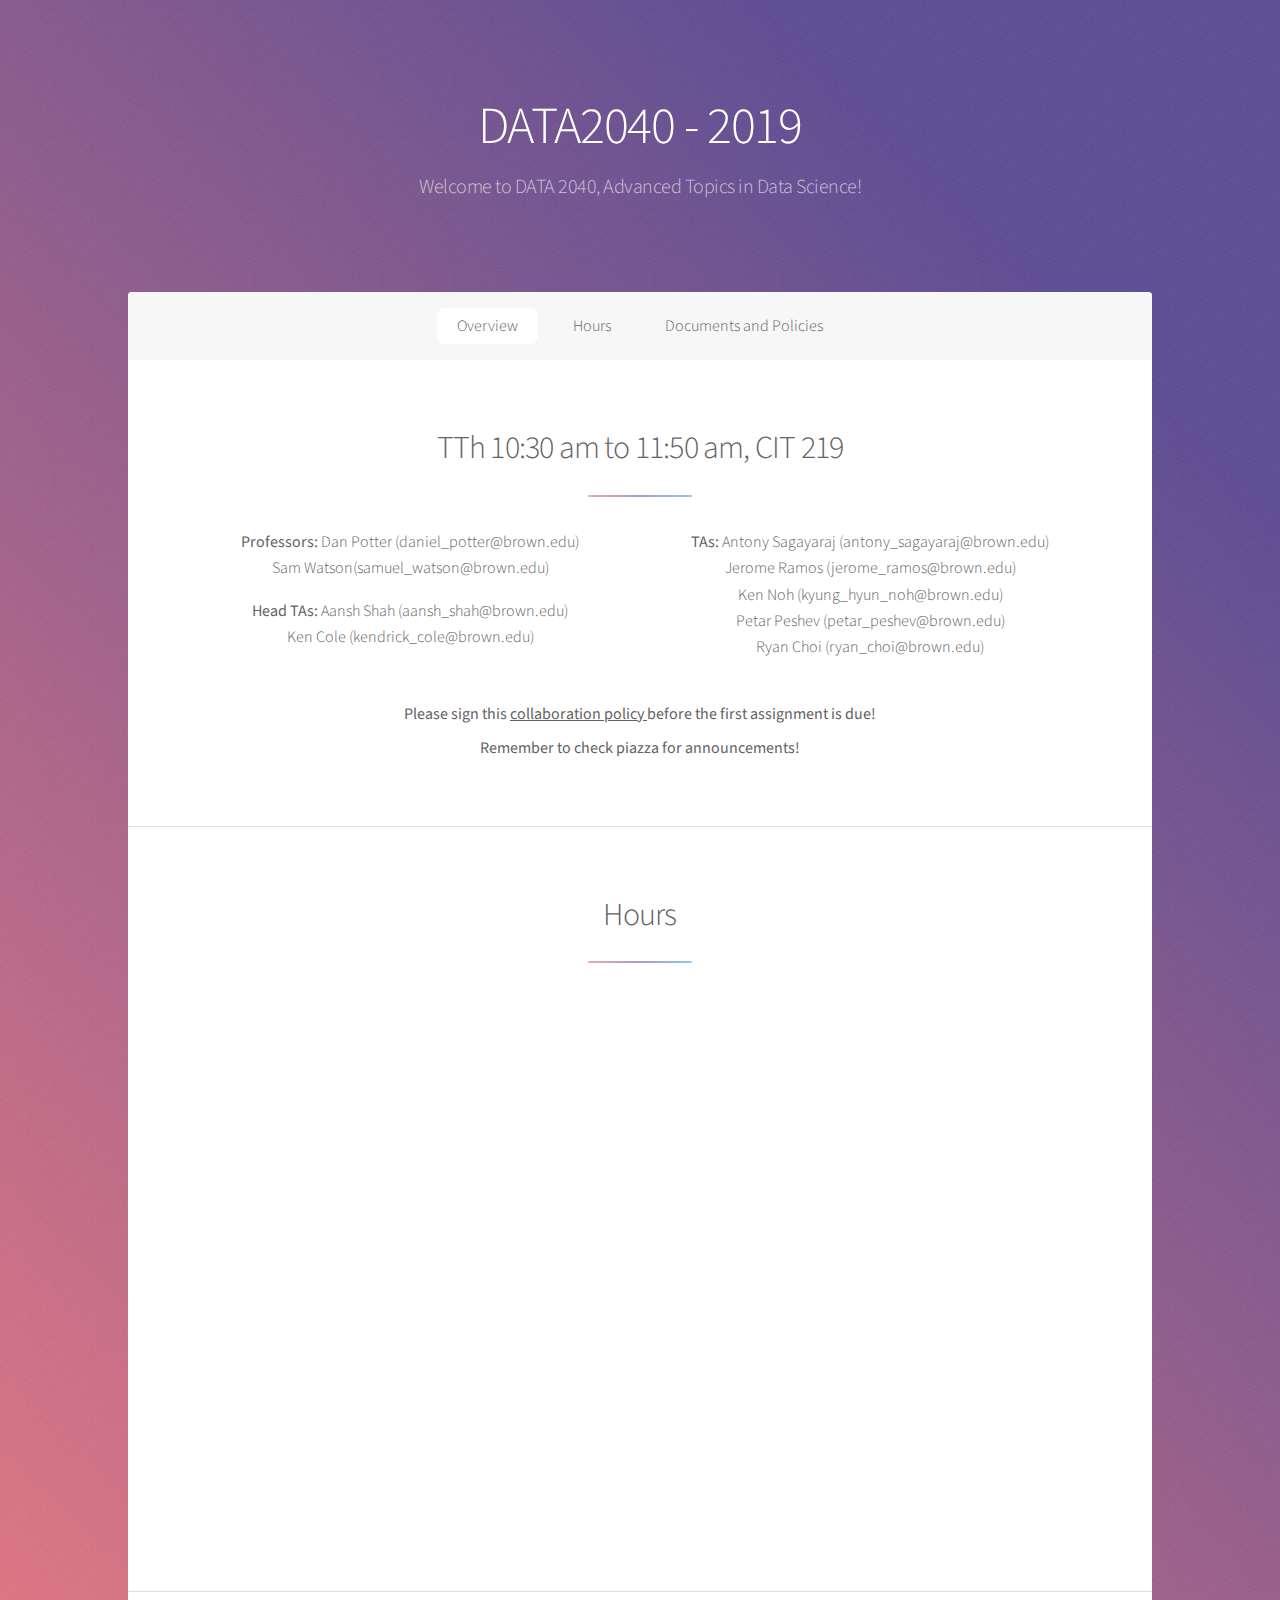
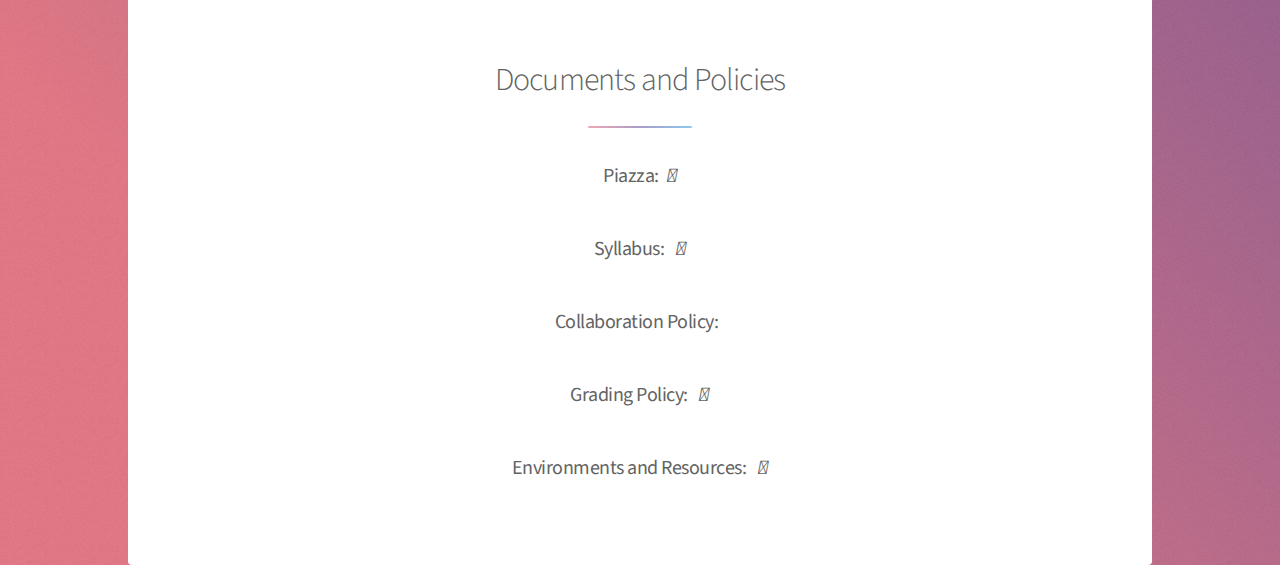
<file: last-year-course.html>
<!DOCTYPE HTML>
<!--
	Stellar by HTML5 UP
	html5up.net | @ajlkn
	Free for personal and commercial use under the CCA 3.0 license (html5up.net/license)
-->
<html>
<head>
    <title>DATA 2040: Data and Computational Science</title>
    <meta charset="utf-8" />
    <meta name="viewport" content="width=device-width, initial-scale=1, user-scalable=no" />
    <link rel="stylesheet" href="assets/css/main.css" />
    <link rel="stylesheet" href="https://use.fontawesome.com/releases/v5.6.3/css/all.css" integrity="sha384-UHRtZLI+pbxtHCWp1t77Bi1L4ZtiqrqD80Kn4Z8NTSRyMA2Fd33n5dQ8lWUE00s/" crossorigin="anonymous">
    <link rel="apple-touch-icon" sizes="57x57" href="./sam.ico/apple-icon-57x57.png">
    <link rel="apple-touch-icon" sizes="60x60" href="./sam.ico/apple-icon-60x60.png">
    <link rel="apple-touch-icon" sizes="72x72" href="./sam.ico/apple-icon-72x72.png">
    <link rel="apple-touch-icon" sizes="76x76" href="./sam.ico/apple-icon-76x76.png">
    <link rel="apple-touch-icon" sizes="114x114" href="./sam.ico/apple-icon-114x114.png">
    <link rel="apple-touch-icon" sizes="120x120" href="./sam.ico/apple-icon-120x120.png">
    <link rel="apple-touch-icon" sizes="144x144" href="./sam.ico/apple-icon-144x144.png">
    <link rel="apple-touch-icon" sizes="152x152" href="./sam.ico/apple-icon-152x152.png">
    <link rel="apple-touch-icon" sizes="180x180" href="./sam.ico/apple-icon-180x180.png">
    <link rel="icon" type="image/png" sizes="192x192"  href="./sam.ico/android-icon-192x192.png">
    <link rel="icon" type="image/png" sizes="32x32" href="./sam.ico/favicon-32x32.png">
    <link rel="icon" type="image/png" sizes="96x96" href="./sam.ico/favicon-96x96.png">
    <link rel="icon" type="image/png" sizes="16x16" href="./sam.ico/favicon-16x16.png">
    <link rel="manifest" href="./sam.ico/manifest.json">
    <meta name="msapplication-TileColor" content="#ffffff">
    <meta name="msapplication-TileImage" content="./sam.ico/ms-icon-144x144.png">
    <meta name="theme-color" content="#ffffff">
    <noscript><link rel="stylesheet" href="assets/css/noscript.css" /></noscript>

    <style>
        @media (max-width: 550px) {
            .big-container {
                display: none;
            }
        }
        @media (min-width: 550px) {
            .small-container {
                display: none;
            }
        }
        /* Responsive iFrame */
        .responsive-iframe-container {
            position: relative;
            padding-bottom: 56.25%;
            padding-top: 60px;
            height: 0;
            overflow: hidden;
        }
        .responsive-iframe-container iframe,
        .vresponsive-iframe-container object,
        .vresponsive-iframe-container embed {
            position: absolute;
            top: 0;
            left: 0;
            width: 100%;
            height: 100%;
        }
        .small-container {
            padding-top: 220px;
        }
    </style>
</head>
<body class="is-preload">

<!-- Wrapper -->
<div id="wrapper">

    <!-- Header -->
    <header id="header" class="alt">
        <h1>DATA2040 - 2019</h1>
        <p>Welcome to DATA 2040, Advanced Topics in Data Science!</p>
    </header>

    <!-- Nav -->
    <nav id="nav">
        <ul>
            <li><a href="#intro" class="active">Overview</a></li>
            <li><a href="#hours">Hours</a></li>
            <li><a href="#cta">Documents and Policies</a></li>
        </ul>
    </nav>

    <!-- Main -->
    <div id="main">

        <!-- Introduction -->
        <section id="intro" class="main special">
            <div class="spotlight">
                <div class="content">
                    <header class="major">
                        <h2>TTh 10:30 am to 11:50 am, CIT 219</h2>
                    </header>
                    <div>
                        <div class="row">
                            <div class="col-6 col-12-medium" style= "text-align: center">
                                <p style= "margin-bottom: 1em"><b>Professors: </b> Dan Potter (daniel_potter@brown.edu) <br>
                                    Sam Watson(samuel_watson@brown.edu) <br></p>
                                <p><b>Head TAs: </b> Aansh Shah (aansh_shah@brown.edu) <br>
                                    Ken Cole (kendrick_cole@brown.edu)</p>
                            </div>
                            <div class="col-6 col-12-medium" style= "text-align: center">
                                <p><b>TAs:</b>
                                    Antony Sagayaraj (antony_sagayaraj@brown.edu)<br>
                                    Jerome Ramos (jerome_ramos@brown.edu) <br>
                                    Ken Noh (kyung_hyun_noh@brown.edu) <br>
                                    Petar Peshev (petar_peshev@brown.edu)<br>
                                    Ryan Choi (ryan_choi@brown.edu)</p>
                            </div>
                        </div>
                    </div>
                    <p style= "text-align: center;margin: 0.5em"><b>Please sign this <a href= "https://docs.google.com/forms/d/e/1FAIpQLScPwQnbSvI-DnHeN2ZSKwSUHpI-E68P-WMysG1MU1Wbi-flzQ/viewform?usp=sf_link" target = "_" style= "text-decoration: underline">collaboration policy </a>before the first assignment is due!</b></p>
                    <p style= "text-align: center"><b>Remember to check piazza for announcements!</b></p>
                </div>

            </div>
        </section>

        <section id="hours" class="main special">
            <header class="major" style= "margin-bottom: 0">
                <h2>Hours</h2>
            </header>
            <div>
                <div class="responsive-iframe-container big-container">
                    <iframe src="https://calendar.google.com/calendar/embed?src=brown.edu_maqnsgf8h3fijrvhmo9a0mnims%40group.calendar.google.com&ctz=America%2FNew_York&mode=WEEK" style="border-width:0" width="100%" height="650" frameborder="0" scrolling="no"></iframe>
                </div>
                <div class="responsive-iframe-container small-container">
                    <iframe src="https://calendar.google.com/calendar/embed?src=brown.edu_maqnsgf8h3fijrvhmo9a0mnims%40group.calendar.google.com&ctz=America%2FNew_York&mode=AGENDA" style="border-width:0" width="100%" height="800" frameborder="0" scrolling="no"></iframe>
                </div>
            </div>

        </section>

        <!-- Get Started -->
        <section id="cta" class="main special">
            <header class="major">
                <h2>Documents and Policies</h2>
                <p><a href="https://piazza.com/class/jr2i5m9v13t2gd"><b>Piazza: &nbsp;</b><i class="fas fa-user-circle"></i></a></p>
                <p><a href="https://docs.google.com/document/d/1t4jFk_mLH2CKJFZzjrV2F6TStIjMlAvMohyPQ9UOJcU/edit?usp=sharing"><b>Syllabus: &nbsp; </b><i class="fas fa-book"></i></a></p>
                <p><a href="https://docs.google.com/document/d/1W1F3dr5UuhvHk4orOhbkccfX0YRd5d_z5wjoUXAEbZY/edit?usp=sharing"><b>Collaboration Policy: &nbsp; </b><i class="far fa-handshake"></i></a></p>
                <p><a href="https://docs.google.com/document/d/1HFlRN4uc388a_2xirFzNIG9Q2KiSbBQt3Xsy_gdACLE/edit?usp=sharing"><b>Grading Policy: &nbsp; </b><i class="fas fa-clipboard"></i></a></p>
                <p><a href="https://docs.google.com/document/d/1Fg4wIV5u1GGQGkBGp1NidbPYbZwIR3KbzhUFqXl7J3Q/edit?usp=sharing"><b>Environments and Resources: &nbsp; </b><i class="fab fa-envira"></i></a></p>
            </header>
        </section>
    </div>
</div>

<!-- Scripts -->
<script src="assets/js/jquery.min.js"></script>
<script src="assets/js/jquery.scrollex.min.js"></script>
<script src="assets/js/jquery.scrolly.min.js"></script>
<script src="assets/js/browser.min.js"></script>
<script src="assets/js/breakpoints.min.js"></script>
<script src="assets/js/util.js"></script>
<script src="assets/js/main.js"></script>

</body>
</html>
</file>
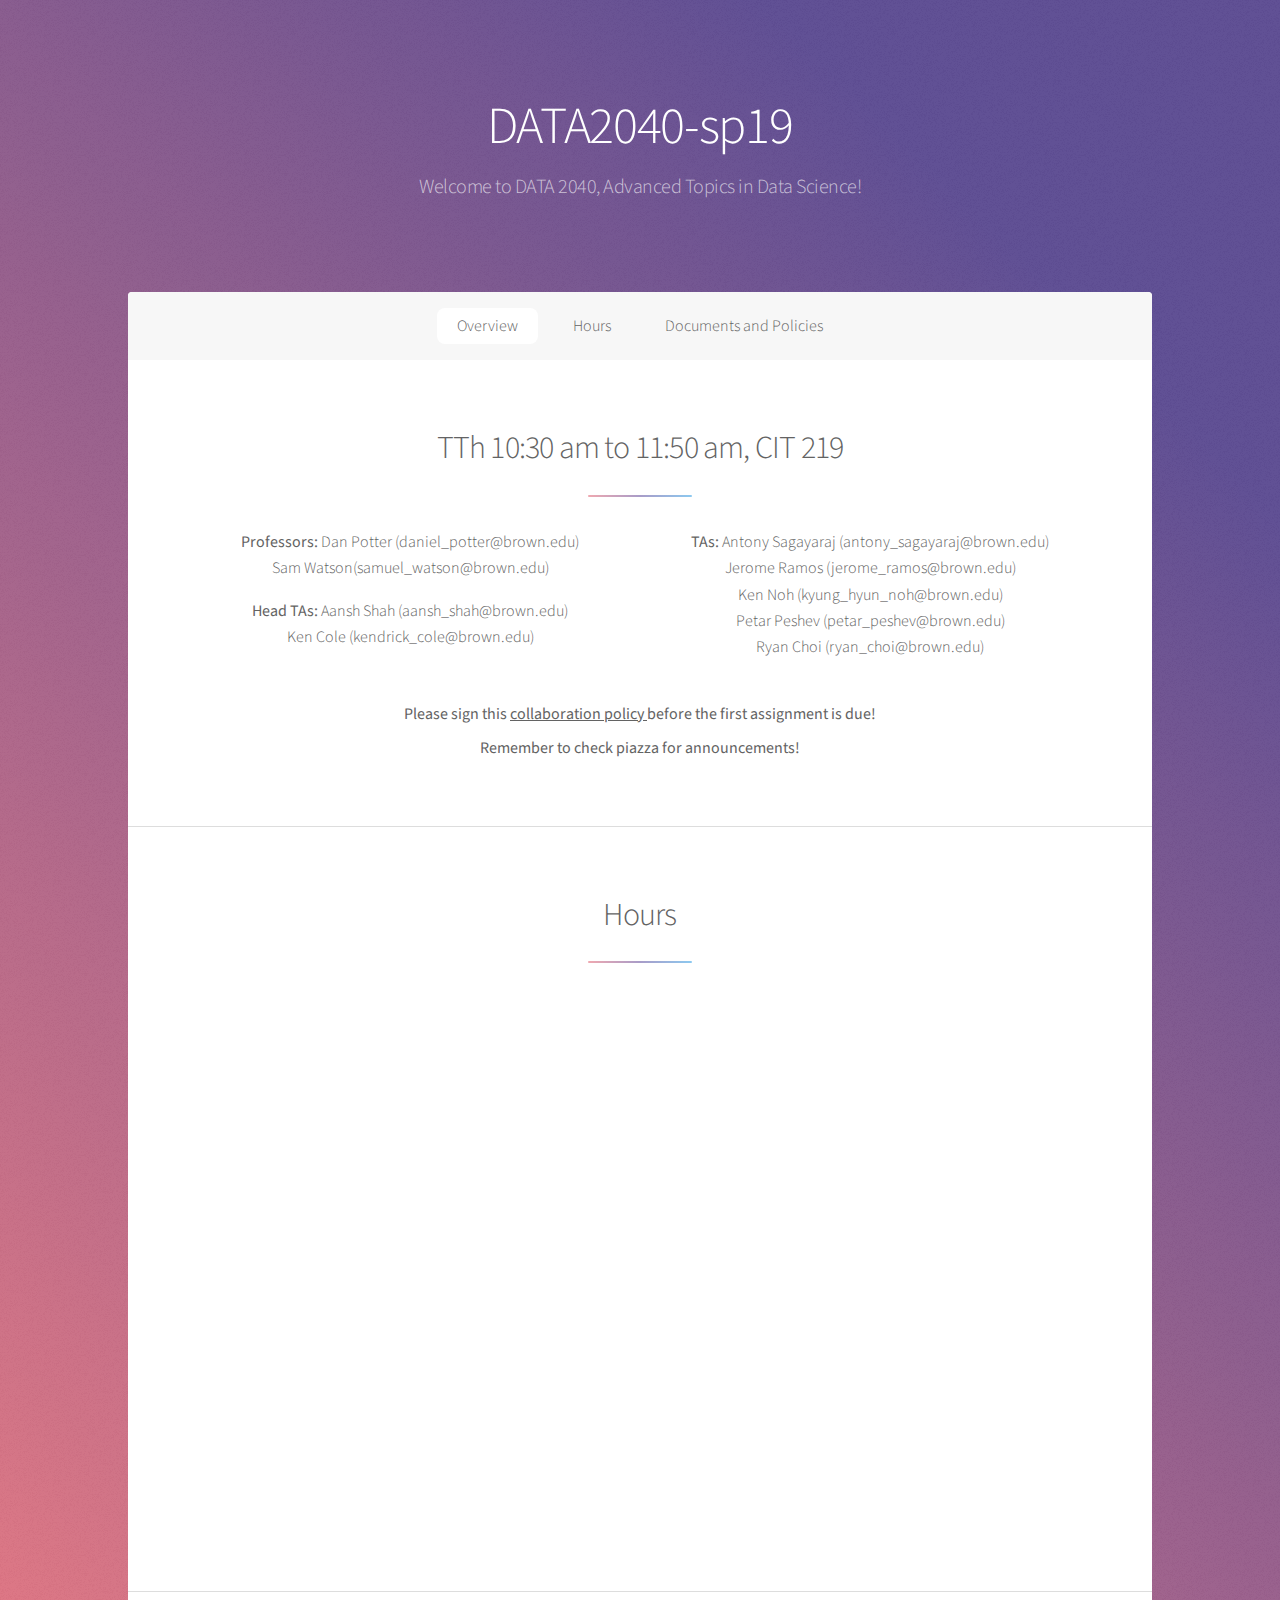
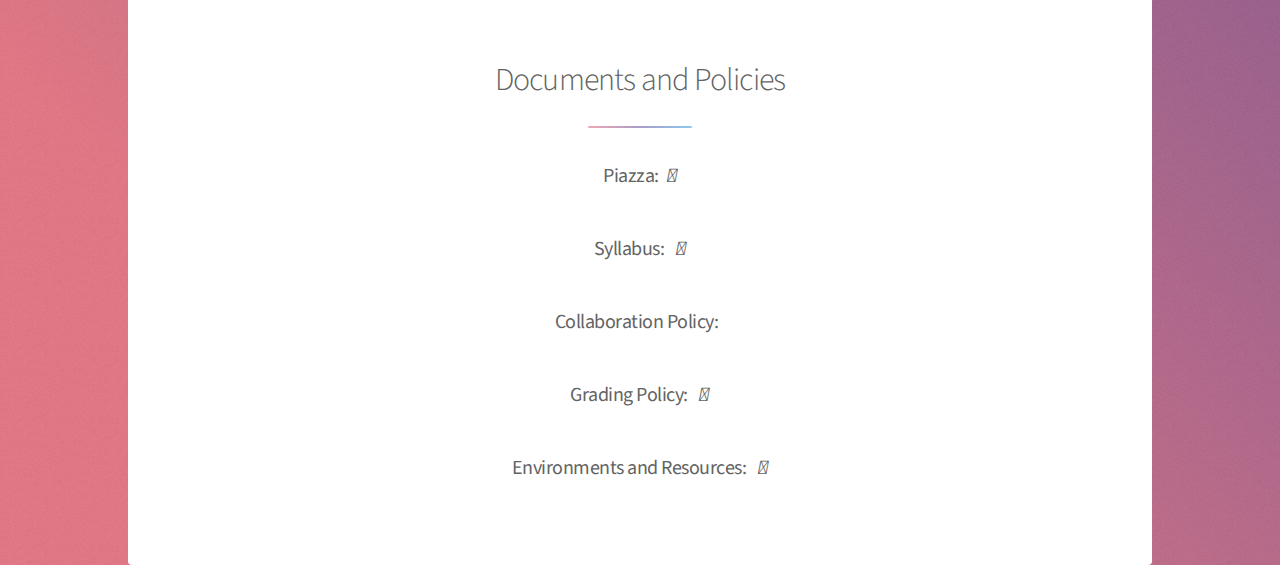
<file: sp19.html>
<!DOCTYPE HTML>
<!--
	Stellar by HTML5 UP
	html5up.net | @ajlkn
	Free for personal and commercial use under the CCA 3.0 license (html5up.net/license)
-->
<html>
<head>
    <title>DATA 2040: Data and Computational Science</title>
    <meta charset="utf-8" />
    <meta name="viewport" content="width=device-width, initial-scale=1, user-scalable=no" />
    <link rel="stylesheet" href="assets/css/main.css" />
    <link rel="stylesheet" href="https://use.fontawesome.com/releases/v5.6.3/css/all.css" integrity="sha384-UHRtZLI+pbxtHCWp1t77Bi1L4ZtiqrqD80Kn4Z8NTSRyMA2Fd33n5dQ8lWUE00s/" crossorigin="anonymous">
    <link rel="apple-touch-icon" sizes="57x57" href="./sam.ico/apple-icon-57x57.png">
    <link rel="apple-touch-icon" sizes="60x60" href="./sam.ico/apple-icon-60x60.png">
    <link rel="apple-touch-icon" sizes="72x72" href="./sam.ico/apple-icon-72x72.png">
    <link rel="apple-touch-icon" sizes="76x76" href="./sam.ico/apple-icon-76x76.png">
    <link rel="apple-touch-icon" sizes="114x114" href="./sam.ico/apple-icon-114x114.png">
    <link rel="apple-touch-icon" sizes="120x120" href="./sam.ico/apple-icon-120x120.png">
    <link rel="apple-touch-icon" sizes="144x144" href="./sam.ico/apple-icon-144x144.png">
    <link rel="apple-touch-icon" sizes="152x152" href="./sam.ico/apple-icon-152x152.png">
    <link rel="apple-touch-icon" sizes="180x180" href="./sam.ico/apple-icon-180x180.png">
    <link rel="icon" type="image/png" sizes="192x192"  href="./sam.ico/android-icon-192x192.png">
    <link rel="icon" type="image/png" sizes="32x32" href="./sam.ico/favicon-32x32.png">
    <link rel="icon" type="image/png" sizes="96x96" href="./sam.ico/favicon-96x96.png">
    <link rel="icon" type="image/png" sizes="16x16" href="./sam.ico/favicon-16x16.png">
    <link rel="manifest" href="./sam.ico/manifest.json">
    <meta name="msapplication-TileColor" content="#ffffff">
    <meta name="msapplication-TileImage" content="./sam.ico/ms-icon-144x144.png">
    <meta name="theme-color" content="#ffffff">
    <noscript><link rel="stylesheet" href="assets/css/noscript.css" /></noscript>

    <style>
        @media (max-width: 550px) {
            .big-container {
                display: none;
            }
        }
        @media (min-width: 550px) {
            .small-container {
                display: none;
            }
        }
        /* Responsive iFrame */
        .responsive-iframe-container {
            position: relative;
            padding-bottom: 56.25%;
            padding-top: 60px;
            height: 0;
            overflow: hidden;
        }
        .responsive-iframe-container iframe,
        .vresponsive-iframe-container object,
        .vresponsive-iframe-container embed {
            position: absolute;
            top: 0;
            left: 0;
            width: 100%;
            height: 100%;
        }
        .small-container {
            padding-top: 220px;
        }
    </style>
</head>
<body class="is-preload">

<!-- Wrapper -->
<div id="wrapper">

    <!-- Header -->
    <header id="header" class="alt">
        <h1>DATA2040-sp19</h1>
        <p>Welcome to DATA 2040, Advanced Topics in Data Science!</p>
    </header>

    <!-- Nav -->
    <nav id="nav">
        <ul>
            <li><a href="#intro" class="active">Overview</a></li>
            <li><a href="#hours">Hours</a></li>
            <li><a href="#cta">Documents and Policies</a></li>
        </ul>
    </nav>

    <!-- Main -->
    <div id="main">

        <!-- Introduction -->
        <section id="intro" class="main special">
            <div class="spotlight">
                <div class="content">
                    <header class="major">
                        <h2>TTh 10:30 am to 11:50 am, CIT 219</h2>
                    </header>
                    <div>
                        <div class="row">
                            <div class="col-6 col-12-medium" style= "text-align: center">
                                <p style= "margin-bottom: 1em"><b>Professors: </b> Dan Potter (daniel_potter@brown.edu) <br>
                                    Sam Watson(samuel_watson@brown.edu) <br></p>
                                <p><b>Head TAs: </b> Aansh Shah (aansh_shah@brown.edu) <br>
                                    Ken Cole (kendrick_cole@brown.edu)</p>
                            </div>
                            <div class="col-6 col-12-medium" style= "text-align: center">
                                <p><b>TAs:</b>
                                    Antony Sagayaraj (antony_sagayaraj@brown.edu)<br>
                                    Jerome Ramos (jerome_ramos@brown.edu) <br>
                                    Ken Noh (kyung_hyun_noh@brown.edu) <br>
                                    Petar Peshev (petar_peshev@brown.edu)<br>
                                    Ryan Choi (ryan_choi@brown.edu)</p>
                            </div>
                        </div>
                    </div>
                    <p style= "text-align: center;margin: 0.5em"><b>Please sign this <a href= "https://docs.google.com/forms/d/e/1FAIpQLScPwQnbSvI-DnHeN2ZSKwSUHpI-E68P-WMysG1MU1Wbi-flzQ/viewform?usp=sf_link" target = "_" style= "text-decoration: underline">collaboration policy </a>before the first assignment is due!</b></p>
                    <p style= "text-align: center"><b>Remember to check piazza for announcements!</b></p>
                </div>

            </div>
        </section>

        <section id="hours" class="main special">
            <header class="major" style= "margin-bottom: 0">
                <h2>Hours</h2>
            </header>
            <div>
                <div class="responsive-iframe-container big-container">
                    <iframe src="https://calendar.google.com/calendar/embed?src=brown.edu_maqnsgf8h3fijrvhmo9a0mnims%40group.calendar.google.com&ctz=America%2FNew_York&mode=WEEK" style="border-width:0" width="100%" height="650" frameborder="0" scrolling="no"></iframe>
                </div>
                <div class="responsive-iframe-container small-container">
                    <iframe src="https://calendar.google.com/calendar/embed?src=brown.edu_maqnsgf8h3fijrvhmo9a0mnims%40group.calendar.google.com&ctz=America%2FNew_York&mode=AGENDA" style="border-width:0" width="100%" height="800" frameborder="0" scrolling="no"></iframe>
                </div>
            </div>

        </section>

        <!-- Get Started -->
        <section id="cta" class="main special">
            <header class="major">
                <h2>Documents and Policies</h2>
                <p><a href="https://piazza.com/class/jr2i5m9v13t2gd"><b>Piazza: &nbsp;</b><i class="fas fa-user-circle"></i></a></p>
                <p><a href="https://docs.google.com/document/d/1t4jFk_mLH2CKJFZzjrV2F6TStIjMlAvMohyPQ9UOJcU/edit?usp=sharing"><b>Syllabus: &nbsp; </b><i class="fas fa-book"></i></a></p>
                <p><a href="https://docs.google.com/document/d/1W1F3dr5UuhvHk4orOhbkccfX0YRd5d_z5wjoUXAEbZY/edit?usp=sharing"><b>Collaboration Policy: &nbsp; </b><i class="far fa-handshake"></i></a></p>
                <p><a href="https://docs.google.com/document/d/1HFlRN4uc388a_2xirFzNIG9Q2KiSbBQt3Xsy_gdACLE/edit?usp=sharing"><b>Grading Policy: &nbsp; </b><i class="fas fa-clipboard"></i></a></p>
                <p><a href="https://docs.google.com/document/d/1Fg4wIV5u1GGQGkBGp1NidbPYbZwIR3KbzhUFqXl7J3Q/edit?usp=sharing"><b>Environments and Resources: &nbsp; </b><i class="fab fa-envira"></i></a></p>
            </header>
        </section>
    </div>
</div>

<!-- Scripts -->
<script src="assets/js/jquery.min.js"></script>
<script src="assets/js/jquery.scrollex.min.js"></script>
<script src="assets/js/jquery.scrolly.min.js"></script>
<script src="assets/js/browser.min.js"></script>
<script src="assets/js/breakpoints.min.js"></script>
<script src="assets/js/util.js"></script>
<script src="assets/js/main.js"></script>

</body>
</html>
</file>
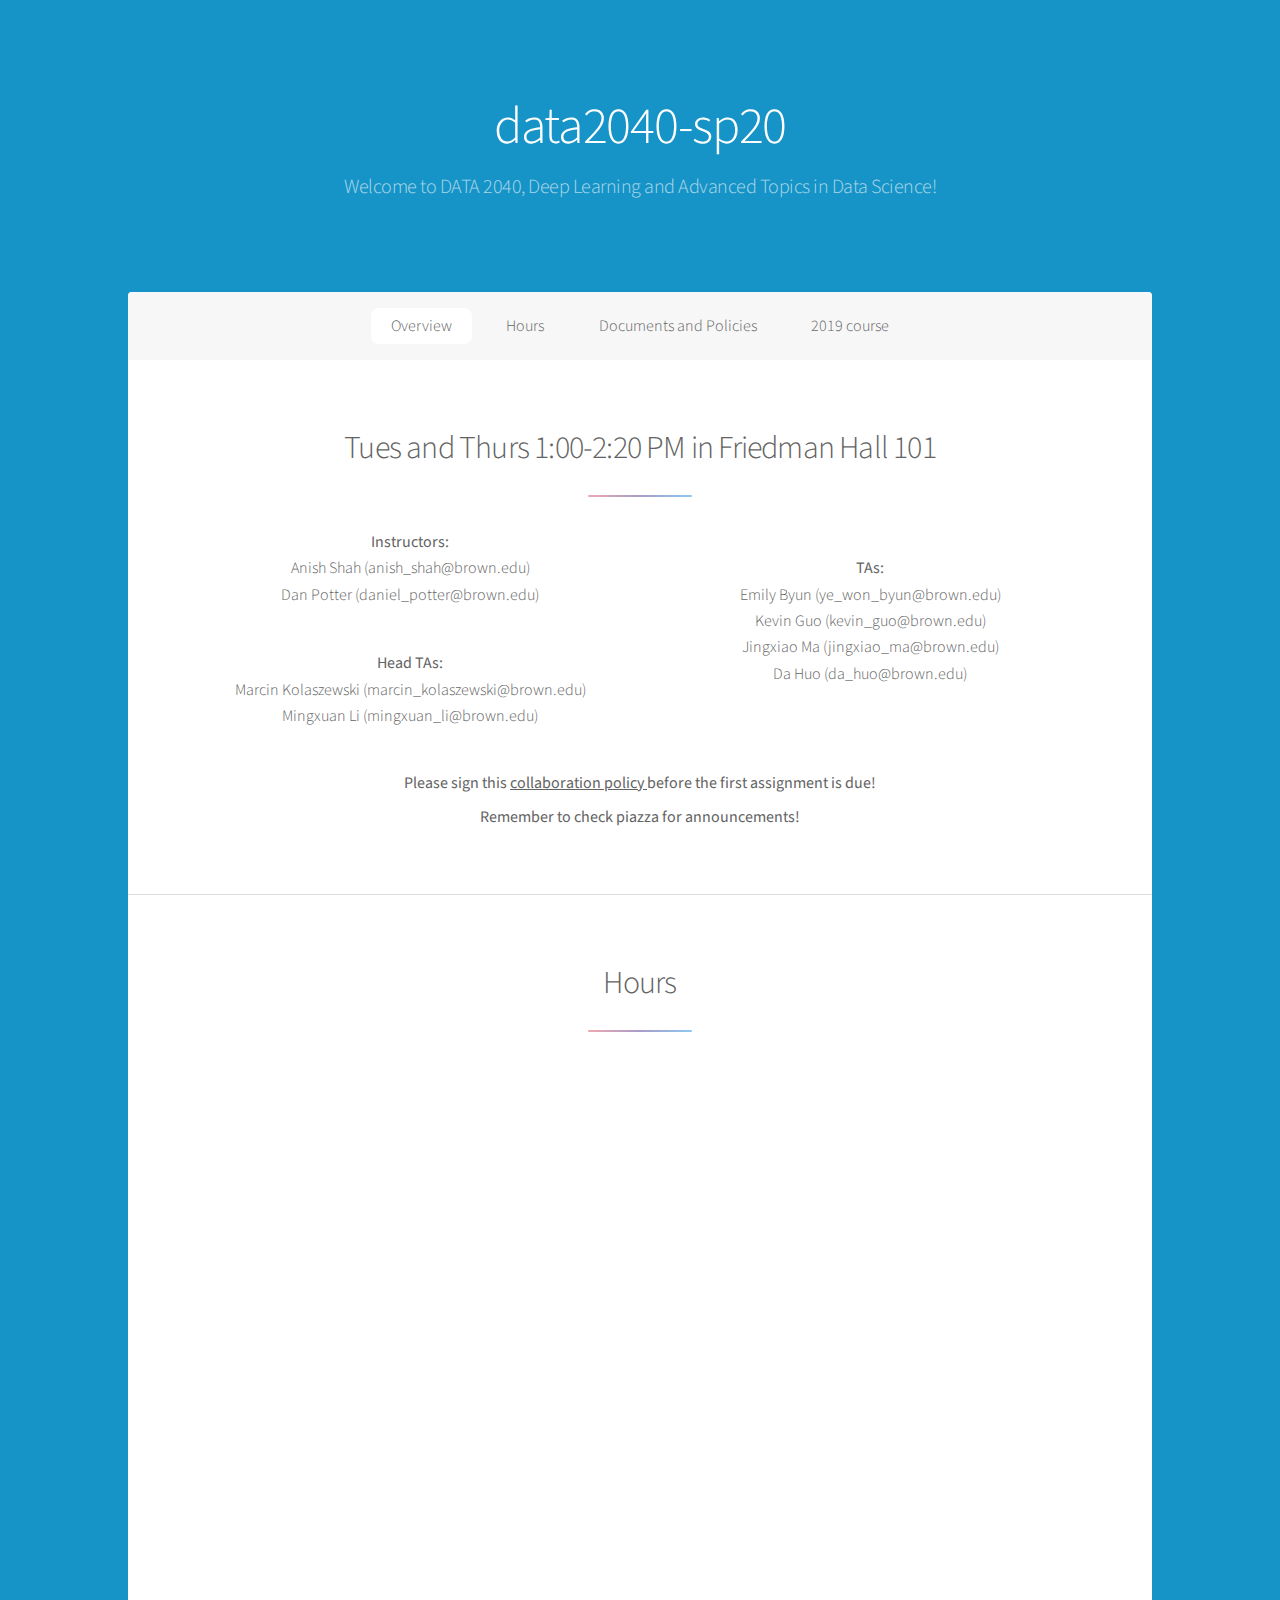
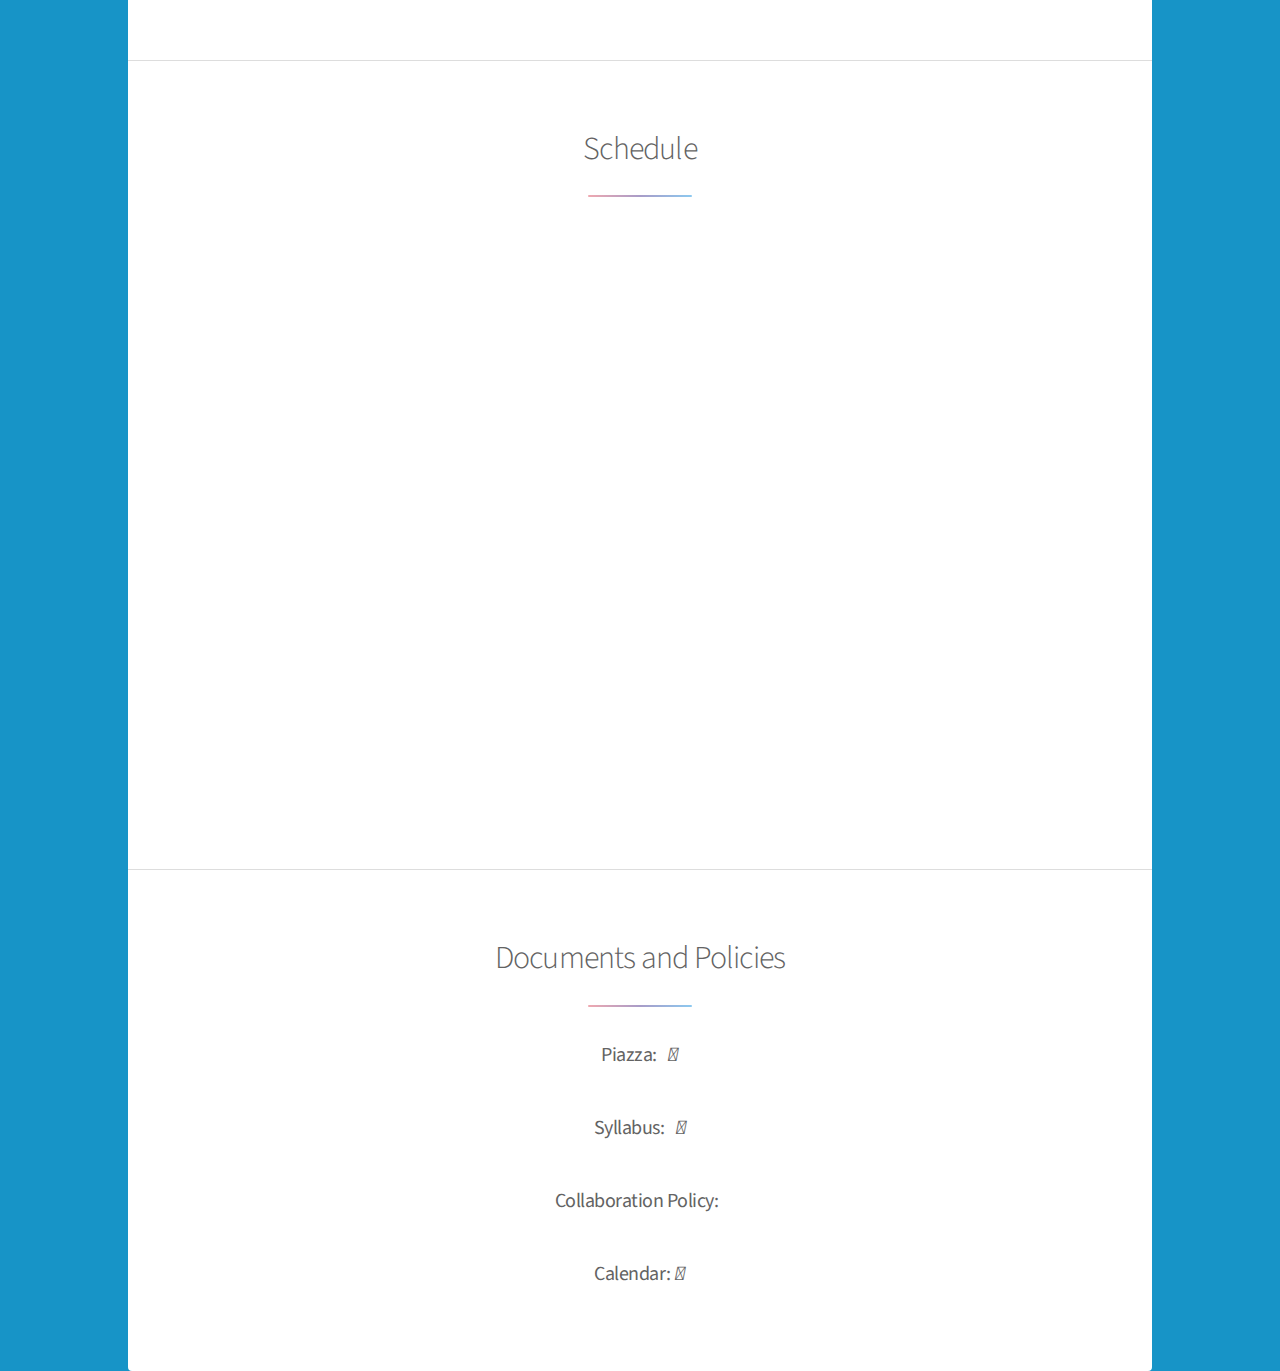
<file: sp20.html>
<!DOCTYPE HTML>
<!--
	Stellar by HTML5 UP
	html5up.net | @ajlkn
	Free for personal and commercial use under the CCA 3.0 license (html5up.net/license)
-->
<html>
<head>
    <title>DATA 2040: Data and Computational Science</title>
    <meta charset="utf-8"/>
    <meta name="viewport" content="width=device-width, initial-scale=1, user-scalable=no"/>
    <link rel="stylesheet" href="assets/css/main.css"/>
    <link rel="stylesheet" href="https://use.fontawesome.com/releases/v5.6.3/css/all.css"
          integrity="sha384-UHRtZLI+pbxtHCWp1t77Bi1L4ZtiqrqD80Kn4Z8NTSRyMA2Fd33n5dQ8lWUE00s/" crossorigin="anonymous">
    <link rel="apple-touch-icon" sizes="180x180" href="ico/apple-touch-icon.png">
    <link rel="icon" type="image/png" sizes="32x32" href="ico/favicon-32x32.png">
    <link rel="icon" type="image/png" sizes="16x16" href="ico/favicon-16x16.png">
    <link rel="manifest" href="ico/site.webmanifest">
    <link rel="mask-icon" href="ico/safari-pinned-tab.svg" color="#5bbad5">
    <meta name="msapplication-TileColor" content="#2b5797">
    <meta name="theme-color" content="#ffffff">
    <noscript>
        <link rel="stylesheet" href="assets/css/noscript.css"/>
    </noscript>

    <style>
        @media (max-width: 550px) {
            .big-container {
                display: none;
            }
        }

        @media (min-width: 550px) {
            .small-container {
                display: none;
            }
        }

        /* Responsive iFrame */
        .responsive-iframe-container {
            position: relative;
            padding-bottom: 56.25%;
            padding-top: 60px;
            height: 0;
            overflow: hidden;
        }

        .responsive-iframe-container iframe,
        .vresponsive-iframe-container object,
        .vresponsive-iframe-container embed {
            position: absolute;
            top: 0;
            left: 0;
            width: 100%;
            height: 100%;
        }

        .small-container {
            padding-top: 220px;
        }
    </style>
</head>
<body class="is-preload" style="background: #1794c7">

<!-- Wrapper -->
<div id="wrapper">

    <!-- Header -->
    <header id="header" class="alt">
        <h1>data2040-sp20</h1>
        <p>Welcome to DATA 2040, Deep Learning and Advanced Topics in Data Science!</p>
    </header>

    <!-- Nav -->
    <nav id="nav">
        <ul>
            <li><a href="#intro" class="active">Overview</a></li>
            <li><a href="#hours">Hours</a></li>
            <li><a href="#cta">Documents and Policies</a></li>
            <li><a href="sp19.html">2019 course</a></li>
        </ul>
    </nav>

    <!-- Main -->
    <div id="main">

        <!-- Introduction -->
        <section id="intro" class="main special">
            <div class="spotlight">
                <div class="content">
                    <header class="major">
                        <h2>Tues and Thurs 1:00-2:20 PM in Friedman Hall 101</h2>
                    </header>
                    <div>
                        <div class="row">
                            <div class="col-6 col-12-medium" style="text-align: center">
                                <p style="margin-bottom: 1em">
                                    <b>Instructors:</b>  </br>
                                    Anish Shah (anish_shah@brown.edu) </br>
                                    Dan Potter (daniel_potter@brown.edu)
                                </p>
                                <br>
                                <b>Head TAs: </b> </br>
                                Marcin Kolaszewski (marcin_kolaszewski@brown.edu) </br>
                                Mingxuan Li (mingxuan_li@brown.edu)
                                </p>
                            </div>
                            <div class="col-6 col-12-medium" style="text-align: center">
                                <br><b>TAs:</b> </br>
                                Emily Byun (ye_won_byun@brown.edu)<br>
                                Kevin Guo (kevin_guo@brown.edu) <br>
                                Jingxiao Ma (jingxiao_ma@brown.edu) <br>
                                Da Huo (da_huo@brown.edu) <br>
                            </div>
                        </div>
                    </div>
                    <p style="text-align: center;margin: 0.5em"><b>Please sign this <a
                            href="https://docs.google.com/forms/d/e/1FAIpQLScPwQnbSvI-DnHeN2ZSKwSUHpI-E68P-WMysG1MU1Wbi-flzQ/viewform?usp=sf_link"
                            target="_" style="text-decoration: underline">collaboration policy </a>before the first
                        assignment is due!</b></p>
                    <p style="text-align: center"><b>Remember to check piazza for announcements!</b></p>
                </div>

            </div>
        </section>


        <section id="hours" class="main special">
            <header class="major" style="margin-bottom: 0">
                <h2>Hours</h2>
            </header>
            <div>
                <div class="responsive-iframe-container big-container">
                    <iframe src="https://calendar.google.com/calendar/embed?src=brown.edu_dsopvaonji2pcf38ua50q8gi6c%40group.calendar.google.com&ctz=America%2FNew_York" style="border: 0" width="800" height="600" frameborder="0" scrolling="no">
                    </iframe>
                </div>
            </div>

        </section>

        <section id="schedule" class="main special">
            <header class="major" style="margin-bottom: 0">
                <h2>Schedule</h2>
            </header>
            <div>
                <div>
                    <iframe src="https://docs.google.com/spreadsheets/d/e/2PACX-1vQDFHWiNe3g3XZY-F7EAI2PcpZ9qsdqBnIchch-nYb0bAs1mTpciOW37xEANSEMsE7NJZXVUML0njcO/pubhtml?widget=true&amp;headers=false" style="border: 0" width="700" height="600" frameborder="0" scrolling="no"></iframe>
                </div>
            </div>

        </section>

        <!-- Get Started -->
        <section id="cta" class="main special">
            <header class="major">
                <h2>Documents and Policies</h2>
                <p><a href="https://piazza.com/class/k5ft2wmvmar2p5">
                    <b>Piazza: &nbsp;</b>
                    <i class="fas fa-user-circle"></i></a>
                </p>
                <p>
                    <a href="https://docs.google.com/document/d/14OorOZTTzjmUV3WZaGgE9uObUEA9rtOES1Xot-hnj_o/edit">
                        <b>Syllabus: &nbsp; </b>
                        <i class="fas fa-book"></i>
                    </a>
                </p>
                <p>
                    <a href="https://docs.google.com/document/d/1W1F3dr5UuhvHk4orOhbkccfX0YRd5d_z5wjoUXAEbZY/edit?usp=sharing">
                        <b>Collaboration Policy: &nbsp; </b>
                        <i class="far fa-handshake"></i>
                    </a>
                </p>
                <p>
                    <a href="https://docs.google.com/spreadsheets/d/1CNl3O2J2mHz3HYNrareiSOl775Wm7TMFtSFUakByU0M/edit?usp=sharing">
                        <b>Calendar: </b>
                        <i class="fas fa-calendar"></i>
                    </a>
                </p>
            </header>

        </section>
    </div>
</div>

<!-- Scripts -->
<script src="assets/js/jquery.min.js"></script>
<script src="assets/js/jquery.scrollex.min.js"></script>
<script src="assets/js/jquery.scrolly.min.js"></script>
<script src="assets/js/browser.min.js"></script>
<script src="assets/js/breakpoints.min.js"></script>
<script src="assets/js/util.js"></script>
<script src="assets/js/main.js"></script>

</body>
</html>
</file>
<file: assets/css/noscript.css>
/*
	Stellar by HTML5 UP
	html5up.net | @ajlkn
	Free for personal and commercial use under the CCA 3.0 license (html5up.net/license)
*/

/* Header */

	body.is-preload #header.alt > * {
		opacity: 1;
	}

	body.is-preload #header.alt .logo {
		-moz-transform: none;
		-webkit-transform: none;
		-ms-transform: none;
		transform: none;
	}
</file>
<file: assets/css/main.css>
@import url(font-awesome.min.css);
@import "https://fonts.googleapis.com/css?family=Source+Sans+Pro:300,400";

/*
	Stellar by HTML5 UP
	html5up.net | @ajlkn
	Free for personal and commercial use under the CCA 3.0 license (html5up.net/license)
*/

html, body, div, span, applet, object,
iframe, h1, h2, h3, h4, h5, h6, p, blockquote,
pre, a, abbr, acronym, address, big, cite,
code, del, dfn, em, img, ins, kbd, q, s, samp,
small, strike, strong, sub, sup, tt, var, b,
u, i, center, dl, dt, dd, ol, ul, li, fieldset,
form, label, legend, table, caption, tbody,
tfoot, thead, tr, th, td, article, aside,
canvas, details, embed, figure, figcaption,
footer, header, hgroup, menu, nav, output, ruby,
section, summary, time, mark, audio, video {
	margin: 0;
	padding: 0;
	border: 0;
	font-size: 100%;
	font: inherit;
	vertical-align: baseline;}

article, aside, details, figcaption, figure,
footer, header, hgroup, menu, nav, section {
	display: block;}

body {
	line-height: 1;
}

ol, ul {
	list-style: none;
}

blockquote, q {
	quotes: none;
}

	blockquote:before, blockquote:after, q:before, q:after {
		content: '';
		content: none;
	}

table {
	border-collapse: collapse;
	border-spacing: 0;
}

body {
	-webkit-text-size-adjust: none;
}

mark {
	background-color: transparent;
	color: inherit;
}

input::-moz-focus-inner {
	border: 0;
	padding: 0;
}

input, select, textarea {
	-moz-appearance: none;
	-webkit-appearance: none;
	-ms-appearance: none;
	appearance: none;
}

/* Basic */

	@-ms-viewport {
		width: device-width;
	}

	body {
		-ms-overflow-style: scrollbar;
	}

	@media screen and (max-width: 480px) {

		html, body {
			min-width: 320px;
		}

	}

	html {
		box-sizing: border-box;
	}

	*, *:before, *:after {
		box-sizing: inherit;
	}

	body {
		background-color: #935d8c;
		background-image: url("images/overlay.png"), -moz-linear-gradient(45deg, #e37682 15%, #5f4d93 85%);
		background-image: url("images/overlay.png"), -webkit-linear-gradient(45deg, #e37682 15%, #5f4d93 85%);
		background-image: url("images/overlay.png"), -ms-linear-gradient(45deg, #e37682 15%, #5f4d93 85%);
		background-image: url("images/overlay.png"), linear-gradient(45deg, #e37682 15%, #5f4d93 85%);
	}

		body.is-preload *, body.is-preload *:before, body.is-preload *:after {
			-moz-animation: none !important;
			-webkit-animation: none !important;
			-ms-animation: none !important;
			animation: none !important;
			-moz-transition: none !important;
			-webkit-transition: none !important;
			-ms-transition: none !important;
			transition: none !important;
		}

/* Type */

	body {
		background-color: #935d8c;
		color: rgba(255, 255, 255, 0.65);
	}

	body, input, select, textarea {
		font-family: "Source Sans Pro", Helvetica, sans-serif;
		font-size: 17pt;
		font-weight: 300;
		line-height: 1.65;
	}

		@media screen and (max-width: 1680px) {

			body, input, select, textarea {
				font-size: 14pt;
			}

		}

		@media screen and (max-width: 1280px) {

			body, input, select, textarea {
				font-size: 12pt;
			}

		}

		@media screen and (max-width: 360px) {

			body, input, select, textarea {
				font-size: 11pt;
			}

		}

	a {
		-moz-transition: color 0.2s ease, border-bottom 0.2s ease;
		-webkit-transition: color 0.2s ease, border-bottom 0.2s ease;
		-ms-transition: color 0.2s ease, border-bottom 0.2s ease;
		transition: color 0.2s ease, border-bottom 0.2s ease;
		text-decoration: none;
		color: inherit;
	}

		a:hover {
			border-bottom-color: transparent;
		}

	strong, b {
		font-weight: 400;
	}

	em, i {
		font-style: italic;
	}

	p {
		margin: 0 0 2em 0;
	}

		p.content {
			-moz-columns: 20em 2;
			-webkit-columns: 20em 2;
			-ms-columns: 20em 2;
			columns: 20em 2;
			-moz-column-gap: 2em;
			-webkit-column-gap: 2em;
			-ms-column-gap: 2em;
			column-gap: 2em;
			text-align: justify;
		}

	h1, h2, h3, h4, h5, h6 {
		font-weight: 300;
		line-height: 1.5;
		margin: 0 0 0.7em 0;
		letter-spacing: -0.025em;
	}

		h1 a, h2 a, h3 a, h4 a, h5 a, h6 a {
			color: inherit;
			text-decoration: none;
		}

	h1 {
		font-size: 2.5em;
		line-height: 1.2;
	}

	h2 {
		font-size: 1.5em;
	}

	h3 {
		font-size: 1.25em;
	}

	h4 {
		font-size: 1.1em;
	}

	h5 {
		font-size: 0.9em;
	}

	h6 {
		font-size: 0.7em;
	}

	@media screen and (max-width: 736px) {

		h1 {
			font-size: 2em;
		}

	}

	sub {
		font-size: 0.8em;
		position: relative;
		top: 0.5em;
	}

	sup {
		font-size: 0.8em;
		position: relative;
		top: -0.5em;
	}

	blockquote {
		border-left: solid 4px;
		font-style: italic;
		margin: 0 0 2em 0;
		padding: 0.5em 0 0.5em 2em;
	}

	code {
		border-radius: 8px;
		border: solid 1px;
		font-family: "Courier New", monospace;
		font-size: 0.9em;
		margin: 0 0.25em;
		padding: 0.25em 0.65em;
	}

	pre {
		-webkit-overflow-scrolling: touch;
		font-family: "Courier New", monospace;
		font-size: 0.9em;
		margin: 0 0 2em 0;
	}

		pre code {
			display: block;
			line-height: 1.75;
			padding: 1em 1.5em;
			overflow-x: auto;
		}

	hr {
		border: 0;
		border-bottom: solid 1px;
		margin: 2em 0;
	}

		hr.major {
			margin: 3em 0;
		}

	.align-left {
		text-align: left;
	}

	.align-center {
		text-align: center;
	}

	.align-right {
		text-align: right;
	}

	input, select, textarea {
		color: #ffffff;
	}

	a:hover {
		color: #ffffff;
	}

	strong, b {
		color: #ffffff;
	}

	h1, h2, h3, h4, h5, h6 {
		color: #ffffff;
	}

	blockquote {
		border-left-color: rgba(255, 255, 255, 0.35);
	}

	code {
		background: rgba(255, 255, 255, 0.075);
		border-color: rgba(255, 255, 255, 0.35);
	}

	hr {
		border-bottom-color: rgba(255, 255, 255, 0.35);
	}

/* Row */

	.row {
		display: flex;
		flex-wrap: wrap;
		box-sizing: border-box;
		align-items: stretch;
	}

		.row > * {
			box-sizing: border-box;
		}

		.row.gtr-uniform > * > :last-child {
			margin-bottom: 0;
		}

		.row.aln-left {
			justify-content: flex-start;
		}

		.row.aln-center {
			justify-content: center;
		}

		.row.aln-right {
			justify-content: flex-end;
		}

		.row.aln-top {
			align-items: flex-start;
		}

		.row.aln-middle {
			align-items: center;
		}

		.row.aln-bottom {
			align-items: flex-end;
		}

		.row > .imp {
			order: -1;
		}

		.row > .col-1 {
			width: 8.3333333333%;
		}

		.row > .off-1 {
			margin-left: 8.3333333333%;
		}

		.row > .col-2 {
			width: 16.6666666667%;
		}

		.row > .off-2 {
			margin-left: 16.6666666667%;
		}

		.row > .col-3 {
			width: 25%;
		}

		.row > .off-3 {
			margin-left: 25%;
		}

		.row > .col-4 {
			width: 33.3333333333%;
		}

		.row > .off-4 {
			margin-left: 33.3333333333%;
		}

		.row > .col-5 {
			width: 41.6666666667%;
		}

		.row > .off-5 {
			margin-left: 41.6666666667%;
		}

		.row > .col-6 {
			width: 50%;
		}

		.row > .off-6 {
			margin-left: 50%;
		}

		.row > .col-7 {
			width: 58.3333333333%;
		}

		.row > .off-7 {
			margin-left: 58.3333333333%;
		}

		.row > .col-8 {
			width: 66.6666666667%;
		}

		.row > .off-8 {
			margin-left: 66.6666666667%;
		}

		.row > .col-9 {
			width: 75%;
		}

		.row > .off-9 {
			margin-left: 75%;
		}

		.row > .col-10 {
			width: 83.3333333333%;
		}

		.row > .off-10 {
			margin-left: 83.3333333333%;
		}

		.row > .col-11 {
			width: 91.6666666667%;
		}

		.row > .off-11 {
			margin-left: 91.6666666667%;
		}

		.row > .col-12 {
			width: 100%;
		}

		.row > .off-12 {
			margin-left: 100%;
		}

		.row.gtr-0 {
			margin-top: 0;
			margin-left: 0em;
		}

			.row.gtr-0 > * {
				padding: 0 0 0 0em;
			}

			.row.gtr-0.gtr-uniform {
				margin-top: 0em;
			}

				.row.gtr-0.gtr-uniform > * {
					padding-top: 0em;
				}

		.row.gtr-25 {
			margin-top: 0;
			margin-left: -0.375em;
		}

			.row.gtr-25 > * {
				padding: 0 0 0 0.375em;
			}

			.row.gtr-25.gtr-uniform {
				margin-top: -0.375em;
			}

				.row.gtr-25.gtr-uniform > * {
					padding-top: 0.375em;
				}

		.row.gtr-50 {
			margin-top: 0;
			margin-left: -0.75em;
		}

			.row.gtr-50 > * {
				padding: 0 0 0 0.75em;
			}

			.row.gtr-50.gtr-uniform {
				margin-top: -0.75em;
			}

				.row.gtr-50.gtr-uniform > * {
					padding-top: 0.75em;
				}

		.row {
			margin-top: 0;
			margin-left: -1.5em;
		}

			.row > * {
				padding: 0 0 0 1.5em;
			}

			.row.gtr-uniform {
				margin-top: -1.5em;
			}

				.row.gtr-uniform > * {
					padding-top: 1.5em;
				}

		.row.gtr-150 {
			margin-top: 0;
			margin-left: -2.25em;
		}

			.row.gtr-150 > * {
				padding: 0 0 0 2.25em;
			}

			.row.gtr-150.gtr-uniform {
				margin-top: -2.25em;
			}

				.row.gtr-150.gtr-uniform > * {
					padding-top: 2.25em;
				}

		.row.gtr-200 {
			margin-top: 0;
			margin-left: -3em;
		}

			.row.gtr-200 > * {
				padding: 0 0 0 3em;
			}

			.row.gtr-200.gtr-uniform {
				margin-top: -3em;
			}

				.row.gtr-200.gtr-uniform > * {
					padding-top: 3em;
				}

		@media screen and (max-width: 1680px) {

			.row {
				display: flex;
				flex-wrap: wrap;
				box-sizing: border-box;
				align-items: stretch;
			}

				.row > * {
					box-sizing: border-box;
				}

				.row.gtr-uniform > * > :last-child {
					margin-bottom: 0;
				}

				.row.aln-left {
					justify-content: flex-start;
				}

				.row.aln-center {
					justify-content: center;
				}

				.row.aln-right {
					justify-content: flex-end;
				}

				.row.aln-top {
					align-items: flex-start;
				}

				.row.aln-middle {
					align-items: center;
				}

				.row.aln-bottom {
					align-items: flex-end;
				}

				.row > .imp-xlarge {
					order: -1;
				}

				.row > .col-1-xlarge {
					width: 8.3333333333%;
				}

				.row > .off-1-xlarge {
					margin-left: 8.3333333333%;
				}

				.row > .col-2-xlarge {
					width: 16.6666666667%;
				}

				.row > .off-2-xlarge {
					margin-left: 16.6666666667%;
				}

				.row > .col-3-xlarge {
					width: 25%;
				}

				.row > .off-3-xlarge {
					margin-left: 25%;
				}

				.row > .col-4-xlarge {
					width: 33.3333333333%;
				}

				.row > .off-4-xlarge {
					margin-left: 33.3333333333%;
				}

				.row > .col-5-xlarge {
					width: 41.6666666667%;
				}

				.row > .off-5-xlarge {
					margin-left: 41.6666666667%;
				}

				.row > .col-6-xlarge {
					width: 50%;
				}

				.row > .off-6-xlarge {
					margin-left: 50%;
				}

				.row > .col-7-xlarge {
					width: 58.3333333333%;
				}

				.row > .off-7-xlarge {
					margin-left: 58.3333333333%;
				}

				.row > .col-8-xlarge {
					width: 66.6666666667%;
				}

				.row > .off-8-xlarge {
					margin-left: 66.6666666667%;
				}

				.row > .col-9-xlarge {
					width: 75%;
				}

				.row > .off-9-xlarge {
					margin-left: 75%;
				}

				.row > .col-10-xlarge {
					width: 83.3333333333%;
				}

				.row > .off-10-xlarge {
					margin-left: 83.3333333333%;
				}

				.row > .col-11-xlarge {
					width: 91.6666666667%;
				}

				.row > .off-11-xlarge {
					margin-left: 91.6666666667%;
				}

				.row > .col-12-xlarge {
					width: 100%;
				}

				.row > .off-12-xlarge {
					margin-left: 100%;
				}

				.row.gtr-0 {
					margin-top: 0;
					margin-left: 0em;
				}

					.row.gtr-0 > * {
						padding: 0 0 0 0em;
					}

					.row.gtr-0.gtr-uniform {
						margin-top: 0em;
					}

						.row.gtr-0.gtr-uniform > * {
							padding-top: 0em;
						}

				.row.gtr-25 {
					margin-top: 0;
					margin-left: -0.375em;
				}

					.row.gtr-25 > * {
						padding: 0 0 0 0.375em;
					}

					.row.gtr-25.gtr-uniform {
						margin-top: -0.375em;
					}

						.row.gtr-25.gtr-uniform > * {
							padding-top: 0.375em;
						}

				.row.gtr-50 {
					margin-top: 0;
					margin-left: -0.75em;
				}

					.row.gtr-50 > * {
						padding: 0 0 0 0.75em;
					}

					.row.gtr-50.gtr-uniform {
						margin-top: -0.75em;
					}

						.row.gtr-50.gtr-uniform > * {
							padding-top: 0.75em;
						}

				.row {
					margin-top: 0;
					margin-left: -1.5em;
				}

					.row > * {
						padding: 0 0 0 1.5em;
					}

					.row.gtr-uniform {
						margin-top: -1.5em;
					}

						.row.gtr-uniform > * {
							padding-top: 1.5em;
						}

				.row.gtr-150 {
					margin-top: 0;
					margin-left: -2.25em;
				}

					.row.gtr-150 > * {
						padding: 0 0 0 2.25em;
					}

					.row.gtr-150.gtr-uniform {
						margin-top: -2.25em;
					}

						.row.gtr-150.gtr-uniform > * {
							padding-top: 2.25em;
						}

				.row.gtr-200 {
					margin-top: 0;
					margin-left: -3em;
				}

					.row.gtr-200 > * {
						padding: 0 0 0 3em;
					}

					.row.gtr-200.gtr-uniform {
						margin-top: -3em;
					}

						.row.gtr-200.gtr-uniform > * {
							padding-top: 3em;
						}

		}

		@media screen and (max-width: 1280px) {

			.row {
				display: flex;
				flex-wrap: wrap;
				box-sizing: border-box;
				align-items: stretch;
			}

				.row > * {
					box-sizing: border-box;
				}

				.row.gtr-uniform > * > :last-child {
					margin-bottom: 0;
				}

				.row.aln-left {
					justify-content: flex-start;
				}

				.row.aln-center {
					justify-content: center;
				}

				.row.aln-right {
					justify-content: flex-end;
				}

				.row.aln-top {
					align-items: flex-start;
				}

				.row.aln-middle {
					align-items: center;
				}

				.row.aln-bottom {
					align-items: flex-end;
				}

				.row > .imp-large {
					order: -1;
				}

				.row > .col-1-large {
					width: 8.3333333333%;
				}

				.row > .off-1-large {
					margin-left: 8.3333333333%;
				}

				.row > .col-2-large {
					width: 16.6666666667%;
				}

				.row > .off-2-large {
					margin-left: 16.6666666667%;
				}

				.row > .col-3-large {
					width: 25%;
				}

				.row > .off-3-large {
					margin-left: 25%;
				}

				.row > .col-4-large {
					width: 33.3333333333%;
				}

				.row > .off-4-large {
					margin-left: 33.3333333333%;
				}

				.row > .col-5-large {
					width: 41.6666666667%;
				}

				.row > .off-5-large {
					margin-left: 41.6666666667%;
				}

				.row > .col-6-large {
					width: 50%;
				}

				.row > .off-6-large {
					margin-left: 50%;
				}

				.row > .col-7-large {
					width: 58.3333333333%;
				}

				.row > .off-7-large {
					margin-left: 58.3333333333%;
				}

				.row > .col-8-large {
					width: 66.6666666667%;
				}

				.row > .off-8-large {
					margin-left: 66.6666666667%;
				}

				.row > .col-9-large {
					width: 75%;
				}

				.row > .off-9-large {
					margin-left: 75%;
				}

				.row > .col-10-large {
					width: 83.3333333333%;
				}

				.row > .off-10-large {
					margin-left: 83.3333333333%;
				}

				.row > .col-11-large {
					width: 91.6666666667%;
				}

				.row > .off-11-large {
					margin-left: 91.6666666667%;
				}

				.row > .col-12-large {
					width: 100%;
				}

				.row > .off-12-large {
					margin-left: 100%;
				}

				.row.gtr-0 {
					margin-top: 0;
					margin-left: 0em;
				}

					.row.gtr-0 > * {
						padding: 0 0 0 0em;
					}

					.row.gtr-0.gtr-uniform {
						margin-top: 0em;
					}

						.row.gtr-0.gtr-uniform > * {
							padding-top: 0em;
						}

				.row.gtr-25 {
					margin-top: 0;
					margin-left: -0.375em;
				}

					.row.gtr-25 > * {
						padding: 0 0 0 0.375em;
					}

					.row.gtr-25.gtr-uniform {
						margin-top: -0.375em;
					}

						.row.gtr-25.gtr-uniform > * {
							padding-top: 0.375em;
						}

				.row.gtr-50 {
					margin-top: 0;
					margin-left: -0.75em;
				}

					.row.gtr-50 > * {
						padding: 0 0 0 0.75em;
					}

					.row.gtr-50.gtr-uniform {
						margin-top: -0.75em;
					}

						.row.gtr-50.gtr-uniform > * {
							padding-top: 0.75em;
						}

				.row {
					margin-top: 0;
					margin-left: -1.5em;
				}

					.row > * {
						padding: 0 0 0 1.5em;
					}

					.row.gtr-uniform {
						margin-top: -1.5em;
					}

						.row.gtr-uniform > * {
							padding-top: 1.5em;
						}

				.row.gtr-150 {
					margin-top: 0;
					margin-left: -2.25em;
				}

					.row.gtr-150 > * {
						padding: 0 0 0 2.25em;
					}

					.row.gtr-150.gtr-uniform {
						margin-top: -2.25em;
					}

						.row.gtr-150.gtr-uniform > * {
							padding-top: 2.25em;
						}

				.row.gtr-200 {
					margin-top: 0;
					margin-left: -3em;
				}

					.row.gtr-200 > * {
						padding: 0 0 0 3em;
					}

					.row.gtr-200.gtr-uniform {
						margin-top: -3em;
					}

						.row.gtr-200.gtr-uniform > * {
							padding-top: 3em;
						}

		}

		@media screen and (max-width: 980px) {

			.row {
				display: flex;
				flex-wrap: wrap;
				box-sizing: border-box;
				align-items: stretch;
			}

				.row > * {
					box-sizing: border-box;
				}

				.row.gtr-uniform > * > :last-child {
					margin-bottom: 0;
				}

				.row.aln-left {
					justify-content: flex-start;
				}

				.row.aln-center {
					justify-content: center;
				}

				.row.aln-right {
					justify-content: flex-end;
				}

				.row.aln-top {
					align-items: flex-start;
				}

				.row.aln-middle {
					align-items: center;
				}

				.row.aln-bottom {
					align-items: flex-end;
				}

				.row > .imp-medium {
					order: -1;
				}

				.row > .col-1-medium {
					width: 8.3333333333%;
				}

				.row > .off-1-medium {
					margin-left: 8.3333333333%;
				}

				.row > .col-2-medium {
					width: 16.6666666667%;
				}

				.row > .off-2-medium {
					margin-left: 16.6666666667%;
				}

				.row > .col-3-medium {
					width: 25%;
				}

				.row > .off-3-medium {
					margin-left: 25%;
				}

				.row > .col-4-medium {
					width: 33.3333333333%;
				}

				.row > .off-4-medium {
					margin-left: 33.3333333333%;
				}

				.row > .col-5-medium {
					width: 41.6666666667%;
				}

				.row > .off-5-medium {
					margin-left: 41.6666666667%;
				}

				.row > .col-6-medium {
					width: 50%;
				}

				.row > .off-6-medium {
					margin-left: 50%;
				}

				.row > .col-7-medium {
					width: 58.3333333333%;
				}

				.row > .off-7-medium {
					margin-left: 58.3333333333%;
				}

				.row > .col-8-medium {
					width: 66.6666666667%;
				}

				.row > .off-8-medium {
					margin-left: 66.6666666667%;
				}

				.row > .col-9-medium {
					width: 75%;
				}

				.row > .off-9-medium {
					margin-left: 75%;
				}

				.row > .col-10-medium {
					width: 83.3333333333%;
				}

				.row > .off-10-medium {
					margin-left: 83.3333333333%;
				}

				.row > .col-11-medium {
					width: 91.6666666667%;
				}

				.row > .off-11-medium {
					margin-left: 91.6666666667%;
				}

				.row > .col-12-medium {
					width: 100%;
				}

				.row > .off-12-medium {
					margin-left: 100%;
				}

				.row.gtr-0 {
					margin-top: 0;
					margin-left: 0em;
				}

					.row.gtr-0 > * {
						padding: 0 0 0 0em;
					}

					.row.gtr-0.gtr-uniform {
						margin-top: 0em;
					}

						.row.gtr-0.gtr-uniform > * {
							padding-top: 0em;
						}

				.row.gtr-25 {
					margin-top: 0;
					margin-left: -0.375em;
				}

					.row.gtr-25 > * {
						padding: 0 0 0 0.375em;
					}

					.row.gtr-25.gtr-uniform {
						margin-top: -0.375em;
					}

						.row.gtr-25.gtr-uniform > * {
							padding-top: 0.375em;
						}

				.row.gtr-50 {
					margin-top: 0;
					margin-left: -0.75em;
				}

					.row.gtr-50 > * {
						padding: 0 0 0 0.75em;
					}

					.row.gtr-50.gtr-uniform {
						margin-top: -0.75em;
					}

						.row.gtr-50.gtr-uniform > * {
							padding-top: 0.75em;
						}

				.row {
					margin-top: 0;
					margin-left: -1.5em;
				}

					.row > * {
						padding: 0 0 0 1.5em;
					}

					.row.gtr-uniform {
						margin-top: -1.5em;
					}

						.row.gtr-uniform > * {
							padding-top: 1.5em;
						}

				.row.gtr-150 {
					margin-top: 0;
					margin-left: -2.25em;
				}

					.row.gtr-150 > * {
						padding: 0 0 0 2.25em;
					}

					.row.gtr-150.gtr-uniform {
						margin-top: -2.25em;
					}

						.row.gtr-150.gtr-uniform > * {
							padding-top: 2.25em;
						}

				.row.gtr-200 {
					margin-top: 0;
					margin-left: -3em;
				}

					.row.gtr-200 > * {
						padding: 0 0 0 3em;
					}

					.row.gtr-200.gtr-uniform {
						margin-top: -3em;
					}

						.row.gtr-200.gtr-uniform > * {
							padding-top: 3em;
						}

		}

		@media screen and (max-width: 736px) {

			.row {
				display: flex;
				flex-wrap: wrap;
				box-sizing: border-box;
				align-items: stretch;
			}

				.row > * {
					box-sizing: border-box;
				}

				.row.gtr-uniform > * > :last-child {
					margin-bottom: 0;
				}

				.row.aln-left {
					justify-content: flex-start;
				}

				.row.aln-center {
					justify-content: center;
				}

				.row.aln-right {
					justify-content: flex-end;
				}

				.row.aln-top {
					align-items: flex-start;
				}

				.row.aln-middle {
					align-items: center;
				}

				.row.aln-bottom {
					align-items: flex-end;
				}

				.row > .imp-small {
					order: -1;
				}

				.row > .col-1-small {
					width: 8.3333333333%;
				}

				.row > .off-1-small {
					margin-left: 8.3333333333%;
				}

				.row > .col-2-small {
					width: 16.6666666667%;
				}

				.row > .off-2-small {
					margin-left: 16.6666666667%;
				}

				.row > .col-3-small {
					width: 25%;
				}

				.row > .off-3-small {
					margin-left: 25%;
				}

				.row > .col-4-small {
					width: 33.3333333333%;
				}

				.row > .off-4-small {
					margin-left: 33.3333333333%;
				}

				.row > .col-5-small {
					width: 41.6666666667%;
				}

				.row > .off-5-small {
					margin-left: 41.6666666667%;
				}

				.row > .col-6-small {
					width: 50%;
				}

				.row > .off-6-small {
					margin-left: 50%;
				}

				.row > .col-7-small {
					width: 58.3333333333%;
				}

				.row > .off-7-small {
					margin-left: 58.3333333333%;
				}

				.row > .col-8-small {
					width: 66.6666666667%;
				}

				.row > .off-8-small {
					margin-left: 66.6666666667%;
				}

				.row > .col-9-small {
					width: 75%;
				}

				.row > .off-9-small {
					margin-left: 75%;
				}

				.row > .col-10-small {
					width: 83.3333333333%;
				}

				.row > .off-10-small {
					margin-left: 83.3333333333%;
				}

				.row > .col-11-small {
					width: 91.6666666667%;
				}

				.row > .off-11-small {
					margin-left: 91.6666666667%;
				}

				.row > .col-12-small {
					width: 100%;
				}

				.row > .off-12-small {
					margin-left: 100%;
				}

				.row.gtr-0 {
					margin-top: 0;
					margin-left: 0em;
				}

					.row.gtr-0 > * {
						padding: 0 0 0 0em;
					}

					.row.gtr-0.gtr-uniform {
						margin-top: 0em;
					}

						.row.gtr-0.gtr-uniform > * {
							padding-top: 0em;
						}

				.row.gtr-25 {
					margin-top: 0;
					margin-left: -0.25em;
				}

					.row.gtr-25 > * {
						padding: 0 0 0 0.25em;
					}

					.row.gtr-25.gtr-uniform {
						margin-top: -0.25em;
					}

						.row.gtr-25.gtr-uniform > * {
							padding-top: 0.25em;
						}

				.row.gtr-50 {
					margin-top: 0;
					margin-left: -0.5em;
				}

					.row.gtr-50 > * {
						padding: 0 0 0 0.5em;
					}

					.row.gtr-50.gtr-uniform {
						margin-top: -0.5em;
					}

						.row.gtr-50.gtr-uniform > * {
							padding-top: 0.5em;
						}

				.row {
					margin-top: 0;
					margin-left: -1em;
				}

					.row > * {
						padding: 0 0 0 1em;
					}

					.row.gtr-uniform {
						margin-top: -1em;
					}

						.row.gtr-uniform > * {
							padding-top: 1em;
						}

				.row.gtr-150 {
					margin-top: 0;
					margin-left: -1.5em;
				}

					.row.gtr-150 > * {
						padding: 0 0 0 1.5em;
					}

					.row.gtr-150.gtr-uniform {
						margin-top: -1.5em;
					}

						.row.gtr-150.gtr-uniform > * {
							padding-top: 1.5em;
						}

				.row.gtr-200 {
					margin-top: 0;
					margin-left: -2em;
				}

					.row.gtr-200 > * {
						padding: 0 0 0 2em;
					}

					.row.gtr-200.gtr-uniform {
						margin-top: -2em;
					}

						.row.gtr-200.gtr-uniform > * {
							padding-top: 2em;
						}

		}

		@media screen and (max-width: 480px) {

			.row {
				display: flex;
				flex-wrap: wrap;
				box-sizing: border-box;
				align-items: stretch;
			}

				.row > * {
					box-sizing: border-box;
				}

				.row.gtr-uniform > * > :last-child {
					margin-bottom: 0;
				}

				.row.aln-left {
					justify-content: flex-start;
				}

				.row.aln-center {
					justify-content: center;
				}

				.row.aln-right {
					justify-content: flex-end;
				}

				.row.aln-top {
					align-items: flex-start;
				}

				.row.aln-middle {
					align-items: center;
				}

				.row.aln-bottom {
					align-items: flex-end;
				}

				.row > .imp-xsmall {
					order: -1;
				}

				.row > .col-1-xsmall {
					width: 8.3333333333%;
				}

				.row > .off-1-xsmall {
					margin-left: 8.3333333333%;
				}

				.row > .col-2-xsmall {
					width: 16.6666666667%;
				}

				.row > .off-2-xsmall {
					margin-left: 16.6666666667%;
				}

				.row > .col-3-xsmall {
					width: 25%;
				}

				.row > .off-3-xsmall {
					margin-left: 25%;
				}

				.row > .col-4-xsmall {
					width: 33.3333333333%;
				}

				.row > .off-4-xsmall {
					margin-left: 33.3333333333%;
				}

				.row > .col-5-xsmall {
					width: 41.6666666667%;
				}

				.row > .off-5-xsmall {
					margin-left: 41.6666666667%;
				}

				.row > .col-6-xsmall {
					width: 50%;
				}

				.row > .off-6-xsmall {
					margin-left: 50%;
				}

				.row > .col-7-xsmall {
					width: 58.3333333333%;
				}

				.row > .off-7-xsmall {
					margin-left: 58.3333333333%;
				}

				.row > .col-8-xsmall {
					width: 66.6666666667%;
				}

				.row > .off-8-xsmall {
					margin-left: 66.6666666667%;
				}

				.row > .col-9-xsmall {
					width: 75%;
				}

				.row > .off-9-xsmall {
					margin-left: 75%;
				}

				.row > .col-10-xsmall {
					width: 83.3333333333%;
				}

				.row > .off-10-xsmall {
					margin-left: 83.3333333333%;
				}

				.row > .col-11-xsmall {
					width: 91.6666666667%;
				}

				.row > .off-11-xsmall {
					margin-left: 91.6666666667%;
				}

				.row > .col-12-xsmall {
					width: 100%;
				}

				.row > .off-12-xsmall {
					margin-left: 100%;
				}

				.row.gtr-0 {
					margin-top: 0;
					margin-left: 0em;
				}

					.row.gtr-0 > * {
						padding: 0 0 0 0em;
					}

					.row.gtr-0.gtr-uniform {
						margin-top: 0em;
					}

						.row.gtr-0.gtr-uniform > * {
							padding-top: 0em;
						}

				.row.gtr-25 {
					margin-top: 0;
					margin-left: -0.3125em;
				}

					.row.gtr-25 > * {
						padding: 0 0 0 0.3125em;
					}

					.row.gtr-25.gtr-uniform {
						margin-top: -0.3125em;
					}

						.row.gtr-25.gtr-uniform > * {
							padding-top: 0.3125em;
						}

				.row.gtr-50 {
					margin-top: 0;
					margin-left: -0.625em;
				}

					.row.gtr-50 > * {
						padding: 0 0 0 0.625em;
					}

					.row.gtr-50.gtr-uniform {
						margin-top: -0.625em;
					}

						.row.gtr-50.gtr-uniform > * {
							padding-top: 0.625em;
						}

				.row {
					margin-top: 0;
					margin-left: -1.25em;
				}

					.row > * {
						padding: 0 0 0 1.25em;
					}

					.row.gtr-uniform {
						margin-top: -1.25em;
					}

						.row.gtr-uniform > * {
							padding-top: 1.25em;
						}

				.row.gtr-150 {
					margin-top: 0;
					margin-left: -1.875em;
				}

					.row.gtr-150 > * {
						padding: 0 0 0 1.875em;
					}

					.row.gtr-150.gtr-uniform {
						margin-top: -1.875em;
					}

						.row.gtr-150.gtr-uniform > * {
							padding-top: 1.875em;
						}

				.row.gtr-200 {
					margin-top: 0;
					margin-left: -2.5em;
				}

					.row.gtr-200 > * {
						padding: 0 0 0 2.5em;
					}

					.row.gtr-200.gtr-uniform {
						margin-top: -2.5em;
					}

						.row.gtr-200.gtr-uniform > * {
							padding-top: 2.5em;
						}

		}

/* Box */

	.box {
		border-radius: 8px;
		border: solid;
		margin-bottom: 2em;
		padding: 1.5em;
	}

		.box > :last-child,
		.box > :last-child > :last-child,
		.box > :last-child > :last-child > :last-child {
			margin-bottom: 0;
		}

		.box.alt {
			border: 0;
			border-radius: 0;
			padding: 0;
		}

	.box {
		border-color: rgba(255, 255, 255, 0.35);
	}

/* Button */

	input[type="submit"],
	input[type="reset"],
	input[type="button"],
	button,
	.button {
		-moz-appearance: none;
		-webkit-appearance: none;
		-ms-appearance: none;
		appearance: none;
		-moz-transition: background-color 0.2s ease-in-out, color 0.2s ease-in-out;
		-webkit-transition: background-color 0.2s ease-in-out, color 0.2s ease-in-out;
		-ms-transition: background-color 0.2s ease-in-out, color 0.2s ease-in-out;
		transition: background-color 0.2s ease-in-out, color 0.2s ease-in-out;
		border-radius: 8px;
		border: 0;
		cursor: pointer;
		display: inline-block;
		font-weight: 300;
		height: 2.75em;
		line-height: 2.75em;
		min-width: 9.25em;
		padding: 0 1.5em;
		text-align: center;
		text-decoration: none;
		white-space: nowrap;
	}

		input[type="submit"].icon,
		input[type="reset"].icon,
		input[type="button"].icon,
		button.icon,
		.button.icon {
			padding-left: 1.35em;
		}

			input[type="submit"].icon:before,
			input[type="reset"].icon:before,
			input[type="button"].icon:before,
			button.icon:before,
			.button.icon:before {
				margin-right: 0.5em;
			}

		input[type="submit"].fit,
		input[type="reset"].fit,
		input[type="button"].fit,
		button.fit,
		.button.fit {
			width: 100%;
		}

		input[type="submit"].small,
		input[type="reset"].small,
		input[type="button"].small,
		button.small,
		.button.small {
			font-size: 0.8em;
		}

		input[type="submit"].large,
		input[type="reset"].large,
		input[type="button"].large,
		button.large,
		.button.large {
			font-size: 1.35em;
		}

		input[type="submit"].disabled, input[type="submit"]:disabled,
		input[type="reset"].disabled,
		input[type="reset"]:disabled,
		input[type="button"].disabled,
		input[type="button"]:disabled,
		button.disabled,
		button:disabled,
		.button.disabled,
		.button:disabled {
			pointer-events: none;
			opacity: 0.25;
		}

		@media screen and (max-width: 736px) {

			input[type="submit"],
			input[type="reset"],
			input[type="button"],
			button,
			.button {
				min-width: 0;
			}

		}

	input[type="submit"],
	input[type="reset"],
	input[type="button"],
	button,
	.button {
		background-color: transparent;
		box-shadow: inset 0 0 0 1px rgba(255, 255, 255, 0.35);
		color: #ffffff !important;
	}

		input[type="submit"]:hover,
		input[type="reset"]:hover,
		input[type="button"]:hover,
		button:hover,
		.button:hover {
			background-color: rgba(255, 255, 255, 0.075);
		}

		input[type="submit"]:active,
		input[type="reset"]:active,
		input[type="button"]:active,
		button:active,
		.button:active {
			background-color: rgba(255, 255, 255, 0.2);
		}

		input[type="submit"].icon:before,
		input[type="reset"].icon:before,
		input[type="button"].icon:before,
		button.icon:before,
		.button.icon:before {
			color: rgba(255, 255, 255, 0.5);
		}

		input[type="submit"].primary,
		input[type="reset"].primary,
		input[type="button"].primary,
		button.primary,
		.button.primary {
			background-color: #8cc9f0;
			color: #ffffff !important;
			box-shadow: none;
		}

			input[type="submit"].primary:hover,
			input[type="reset"].primary:hover,
			input[type="button"].primary:hover,
			button.primary:hover,
			.button.primary:hover {
				background-color: #9acff2;
			}

			input[type="submit"].primary:active,
			input[type="reset"].primary:active,
			input[type="button"].primary:active,
			button.primary:active,
			.button.primary:active {
				background-color: #7ec3ee;
			}

			input[type="submit"].primary.icon:before,
			input[type="reset"].primary.icon:before,
			input[type="button"].primary.icon:before,
			button.primary.icon:before,
			.button.primary.icon:before {
				color: #ffffff !important;
			}

/* Form */

	form {
		margin: 0 0 2em 0;
	}

	label {
		display: block;
		font-size: 0.9em;
		font-weight: 400;
		margin: 0 0 1em 0;
	}

	input[type="text"],
	input[type="password"],
	input[type="email"],
	select,
	textarea {
		-moz-appearance: none;
		-webkit-appearance: none;
		-ms-appearance: none;
		appearance: none;
		border-radius: 8px;
		border: solid 1px;
		color: inherit;
		display: block;
		outline: 0;
		padding: 0 1em;
		text-decoration: none;
		width: 100%;
	}

		input[type="text"]:invalid,
		input[type="password"]:invalid,
		input[type="email"]:invalid,
		select:invalid,
		textarea:invalid {
			box-shadow: none;
		}

	select {
		background-size: 1.25rem;
		background-repeat: no-repeat;
		background-position: calc(100% - 1rem) center;
		height: 2.75em;
		padding-right: 2.75em;
		text-overflow: ellipsis;
	}

		select:focus::-ms-value {
			background-color: transparent;
		}

		select::-ms-expand {
			display: none;
		}

	input[type="text"],
	input[type="password"],
	input[type="email"],
	select {
		height: 2.75em;
	}

	textarea {
		padding: 0.75em 1em;
	}

	input[type="checkbox"],
	input[type="radio"] {
		-moz-appearance: none;
		-webkit-appearance: none;
		-ms-appearance: none;
		appearance: none;
		display: block;
		float: left;
		margin-right: -2em;
		opacity: 0;
		width: 1em;
		z-index: -1;
	}

		input[type="checkbox"] + label,
		input[type="radio"] + label {
			text-decoration: none;
			cursor: pointer;
			display: inline-block;
			font-size: 1em;
			font-weight: 300;
			padding-left: 2.4em;
			padding-right: 0.75em;
			position: relative;
		}

			input[type="checkbox"] + label:before,
			input[type="radio"] + label:before {
				-moz-osx-font-smoothing: grayscale;
				-webkit-font-smoothing: antialiased;
				font-family: FontAwesome;
				font-style: normal;
				font-weight: normal;
				text-transform: none !important;
			}

			input[type="checkbox"] + label:before,
			input[type="radio"] + label:before {
				border-radius: 8px;
				border: solid 1px;
				content: '';
				display: inline-block;
				height: 1.65em;
				left: 0;
				line-height: 1.58125em;
				position: absolute;
				text-align: center;
				top: 0;
				width: 1.65em;
			}

		input[type="checkbox"]:checked + label:before,
		input[type="radio"]:checked + label:before {
			content: '\f00c';
		}

	input[type="checkbox"] + label:before {
		border-radius: 8px;
	}

	input[type="radio"] + label:before {
		border-radius: 100%;
	}

	::-webkit-input-placeholder {
		opacity: 1.0;
	}

	:-moz-placeholder {
		opacity: 1.0;
	}

	::-moz-placeholder {
		opacity: 1.0;
	}

	:-ms-input-placeholder {
		opacity: 1.0;
	}

	label {
		color: #ffffff;
	}

	input[type="text"],
	input[type="password"],
	input[type="email"],
	select,
	textarea {
		background-color: rgba(255, 255, 255, 0.075);
		border-color: rgba(255, 255, 255, 0.35);
	}

		input[type="text"]:focus,
		input[type="password"]:focus,
		input[type="email"]:focus,
		select:focus,
		textarea:focus {
			border-color: #8cc9f0;
			box-shadow: 0 0 0 1px #8cc9f0;
		}

	select {
		background-image: url("data:image/svg+xml;charset=utf8,%3Csvg xmlns='http://www.w3.org/2000/svg' width='40' height='40' preserveAspectRatio='none' viewBox='0 0 40 40'%3E%3Cpath d='M9.4,12.3l10.4,10.4l10.4-10.4c0.2-0.2,0.5-0.4,0.9-0.4c0.3,0,0.6,0.1,0.9,0.4l3.3,3.3c0.2,0.2,0.4,0.5,0.4,0.9 c0,0.4-0.1,0.6-0.4,0.9L20.7,31.9c-0.2,0.2-0.5,0.4-0.9,0.4c-0.3,0-0.6-0.1-0.9-0.4L4.3,17.3c-0.2-0.2-0.4-0.5-0.4-0.9 c0-0.4,0.1-0.6,0.4-0.9l3.3-3.3c0.2-0.2,0.5-0.4,0.9-0.4S9.1,12.1,9.4,12.3z' fill='rgba(255, 255, 255, 0.35)' /%3E%3C/svg%3E");
	}

		select option {
			color: #ffffff;
			background: #935d8c;
		}

	input[type="checkbox"] + label,
	input[type="radio"] + label {
		color: rgba(255, 255, 255, 0.65);
	}

		input[type="checkbox"] + label:before,
		input[type="radio"] + label:before {
			background: rgba(255, 255, 255, 0.075);
			border-color: rgba(255, 255, 255, 0.35);
		}

	input[type="checkbox"]:checked + label:before,
	input[type="radio"]:checked + label:before {
		background-color: #ffffff;
		border-color: #ffffff;
		color: #935d8c;
	}

	input[type="checkbox"]:focus + label:before,
	input[type="radio"]:focus + label:before {
		border-color: #8cc9f0;
		box-shadow: 0 0 0 1px #8cc9f0;
	}

	::-webkit-input-placeholder {
		color: rgba(255, 255, 255, 0.5) !important;
	}

	:-moz-placeholder {
		color: rgba(255, 255, 255, 0.5) !important;
	}

	::-moz-placeholder {
		color: rgba(255, 255, 255, 0.5) !important;
	}

	:-ms-input-placeholder {
		color: rgba(255, 255, 255, 0.5) !important;
	}

	.formerize-placeholder {
		color: rgba(255, 255, 255, 0.5) !important;
	}

/* Icon */

	.icon {
		text-decoration: none;
		-moz-transition: background-color 0.2s ease-in-out, color 0.2s ease-in-out;
		-webkit-transition: background-color 0.2s ease-in-out, color 0.2s ease-in-out;
		-ms-transition: background-color 0.2s ease-in-out, color 0.2s ease-in-out;
		transition: background-color 0.2s ease-in-out, color 0.2s ease-in-out;
		border-bottom: none;
		position: relative;
	}

		.icon:before {
			-moz-osx-font-smoothing: grayscale;
			-webkit-font-smoothing: antialiased;
			font-family: FontAwesome;
			font-style: normal;
			font-weight: normal;
			text-transform: none !important;
		}

		.icon > .label {
			display: none;
		}

		.icon.major {
			border: solid 1px;
			display: inline-block;
			border-radius: 100%;
			padding: 0.65em;
			margin: 0 0 2em 0;
			cursor: default;
		}

			.icon.major:before {
				display: inline-block;
				font-size: 6.25rem;
				width: 2.25em;
				height: 2.25em;
				line-height: 2.2em;
				border-radius: 100%;
				border: solid 1px;
				text-align: center;
			}

		.icon.alt {
			display: inline-block;
			border: solid 1px;
			border-radius: 100%;
		}

			.icon.alt:before {
				display: block;
				font-size: 1.25em;
				width: 2em;
				height: 2em;
				text-align: center;
				line-height: 2em;
			}

		.icon.style1 {
			color: #efa8b0;
		}

		.icon.style2 {
			color: #c79cc8;
		}

		.icon.style3 {
			color: #a89cc8;
		}

		.icon.style4 {
			color: #9bb2e1;
		}

		.icon.style5 {
			color: #8cc9f0;
		}

		@media screen and (max-width: 1680px) {

			.icon.major:before {
				font-size: 5.5rem;
			}

		}

		@media screen and (max-width: 1280px) {

			.icon.major:before {
				font-size: 4.75rem;
			}

		}

		@media screen and (max-width: 736px) {

			.icon.major {
				margin: 0 0 1.5em 0;
				padding: 0.35em;
			}

				.icon.major:before {
					font-size: 3.5rem;
				}

		}

	.icon.major {
		border-color: rgba(255, 255, 255, 0.35);
	}

		.icon.major:before {
			border-color: rgba(255, 255, 255, 0.35);
		}

	.icon.alt {
		border-color: rgba(255, 255, 255, 0.35);
		color: #ffffff;
	}

		.icon.alt:hover {
			background-color: rgba(255, 255, 255, 0.075);
		}

		.icon.alt:active {
			background-color: rgba(255, 255, 255, 0.2);
		}

/* Image */

	.image {
		border-radius: 8px;
		border: 0;
		display: inline-block;
		position: relative;
	}

		.image img {
			border-radius: 8px;
			display: block;
		}

		.image.left, .image.right {
			max-width: 40%;
		}

			.image.left img, .image.right img {
				width: 100%;
			}

		.image.left {
			float: left;
			margin: 0 1.5em 1em 0;
			top: 0.25em;
		}

		.image.right {
			float: right;
			margin: 0 0 1em 1.5em;
			top: 0.25em;
		}

		.image.fit {
			display: block;
			margin: 0 0 2em 0;
			width: 100%;
		}

			.image.fit img {
				width: 100%;
			}

		.image.main {
			display: block;
			margin: 0 0 3em 0;
			width: 100%;
		}

			.image.main img {
				width: 100%;
			}

/* List */

	ol {
		list-style: decimal;
		margin: 0 0 2em 0;
		padding-left: 1.25em;
	}

		ol li {
			padding-left: 0.25em;
		}

	ul {
		list-style: disc;
		margin: 0 0 2em 0;
		padding-left: 1em;
	}

		ul li {
			padding-left: 0.5em;
		}

		ul.alt {
			list-style: none;
			padding-left: 0;
		}

			ul.alt li {
				border-top: solid 1px;
				padding: 0.5em 0;
			}

				ul.alt li:first-child {
					border-top: 0;
					padding-top: 0;
				}

	dl {
		margin: 0 0 2em 0;
	}

		dl dt {
			display: block;
			font-weight: 400;
			margin: 0 0 1em 0;
		}

		dl dd {
			margin-left: 2em;
		}

		dl.alt dt {
			display: block;
			width: 3em;
			margin: 0;
			clear: left;
			float: left;
		}

		dl.alt dd {
			margin: 0 0 0.85em 5.5em;
		}

		dl.alt:after {
			content: '';
			display: block;
			clear: both;
		}

	ul.alt li {
		border-top-color: rgba(255, 255, 255, 0.35);
	}

	dl dt {
		color: #ffffff;
	}

/* Actions */

	ul.actions {
		display: -moz-flex;
		display: -webkit-flex;
		display: -ms-flex;
		display: flex;
		cursor: default;
		list-style: none;
		margin-left: -1em;
		padding-left: 0;
	}

		ul.actions li {
			padding: 0 0 0 1em;
			vertical-align: middle;
		}

		ul.actions.special {
			-moz-justify-content: center;
			-webkit-justify-content: center;
			-ms-justify-content: center;
			justify-content: center;
			width: 100%;
			margin-left: 0;
		}

			ul.actions.special li:first-child {
				padding-left: 0;
			}

		ul.actions.stacked {
			-moz-flex-direction: column;
			-webkit-flex-direction: column;
			-ms-flex-direction: column;
			flex-direction: column;
			margin-left: 0;
		}

			ul.actions.stacked li {
				padding: 1.3em 0 0 0;
			}

				ul.actions.stacked li:first-child {
					padding-top: 0;
				}

		ul.actions.fit {
			width: calc(100% + 1em);
		}

			ul.actions.fit li {
				-moz-flex-grow: 1;
				-webkit-flex-grow: 1;
				-ms-flex-grow: 1;
				flex-grow: 1;
				-moz-flex-shrink: 1;
				-webkit-flex-shrink: 1;
				-ms-flex-shrink: 1;
				flex-shrink: 1;
				width: 100%;
			}

				ul.actions.fit li > * {
					width: 100%;
				}

			ul.actions.fit.stacked {
				width: 100%;
			}

		@media screen and (max-width: 480px) {

			ul.actions:not(.fixed) {
				-moz-flex-direction: column;
				-webkit-flex-direction: column;
				-ms-flex-direction: column;
				flex-direction: column;
				margin-left: 0;
				width: 100% !important;
			}

				ul.actions:not(.fixed) li {
					-moz-flex-grow: 1;
					-webkit-flex-grow: 1;
					-ms-flex-grow: 1;
					flex-grow: 1;
					-moz-flex-shrink: 1;
					-webkit-flex-shrink: 1;
					-ms-flex-shrink: 1;
					flex-shrink: 1;
					padding: 1em 0 0 0;
					text-align: center;
					width: 100%;
				}

					ul.actions:not(.fixed) li > * {
						width: 100%;
					}

					ul.actions:not(.fixed) li:first-child {
						padding-top: 0;
					}

					ul.actions:not(.fixed) li input[type="submit"],
					ul.actions:not(.fixed) li input[type="reset"],
					ul.actions:not(.fixed) li input[type="button"],
					ul.actions:not(.fixed) li button,
					ul.actions:not(.fixed) li .button {
						width: 100%;
					}

						ul.actions:not(.fixed) li input[type="submit"].icon:before,
						ul.actions:not(.fixed) li input[type="reset"].icon:before,
						ul.actions:not(.fixed) li input[type="button"].icon:before,
						ul.actions:not(.fixed) li button.icon:before,
						ul.actions:not(.fixed) li .button.icon:before {
							margin-left: -0.5rem;
						}

		}

/* Icons */

	ul.icons {
		cursor: default;
		list-style: none;
		padding-left: 0;
	}

		ul.icons li {
			display: inline-block;
			padding: 0 0.65em 0 0;
		}

			ul.icons li:last-child {
				padding-right: 0 !important;
			}

/* Section/Article */

	section.special, article.special {
		text-align: center;
	}

	header.major {
		margin-bottom: 3em;
	}

		header.major h2 {
			font-size: 2em;
		}

			header.major h2:after {
				display: block;
				content: '';
				width: 3.25em;
				height: 2px;
				margin: 0.7em 0 1em 0;
				border-radius: 2px;
			}

				section.special header.major h2:after, article.special header.major h2:after {
					margin-left: auto;
					margin-right: auto;
				}

		header.major p {
			font-size: 1.25em;
			letter-spacing: -0.025em;
		}

		header.major.special {
			text-align: center;
		}

			header.major.special h2:after {
				margin-left: auto;
				margin-right: auto;
			}

	footer.major {
		margin-top: 3em;
	}

	@media screen and (max-width: 736px) {

		header.major {
			margin-bottom: 0;
		}

			header.major h2 {
				font-size: 1.5em;
			}

			header.major p {
				font-size: 1em;
				letter-spacing: 0;
			}

				header.major p br {
					display: none;
				}

		footer.major {
			margin-top: 0;
		}

	}

	header.major h2:after {
		background-color: rgba(255, 255, 255, 0.35);
	}

/* Table */

	.table-wrapper {
		-webkit-overflow-scrolling: touch;
		overflow-x: auto;
	}

	table {
		margin: 0 0 2em 0;
		width: 100%;
	}

		table tbody tr {
			border: solid 1px;
			border-left: 0;
			border-right: 0;
		}

		table td {
			padding: 0.75em 0.75em;
		}

		table th {
			font-size: 0.9em;
			font-weight: 400;
			padding: 0 0.75em 0.75em 0.75em;
			text-align: left;
		}

		table thead {
			border-bottom: solid 2px;
		}

		table tfoot {
			border-top: solid 2px;
		}

		table.alt {
			border-collapse: separate;
		}

			table.alt tbody tr td {
				border: solid 1px;
				border-left-width: 0;
				border-top-width: 0;
			}

				table.alt tbody tr td:first-child {
					border-left-width: 1px;
				}

			table.alt tbody tr:first-child td {
				border-top-width: 1px;
			}

			table.alt thead {
				border-bottom: 0;
			}

			table.alt tfoot {
				border-top: 0;
			}

	table tbody tr {
		border-color: rgba(255, 255, 255, 0.35);
	}

		table tbody tr:nth-child(2n + 1) {
			background-color: rgba(255, 255, 255, 0.075);
		}

	table th {
		color: #ffffff;
	}

	table thead {
		border-bottom-color: rgba(255, 255, 255, 0.35);
	}

	table tfoot {
		border-top-color: rgba(255, 255, 255, 0.35);
	}

	table.alt tbody tr td {
		border-color: rgba(255, 255, 255, 0.35);
	}

/* Features */

	.features {
		display: -moz-flex;
		display: -webkit-flex;
		display: -ms-flex;
		display: flex;
		-moz-flex-wrap: wrap;
		-webkit-flex-wrap: wrap;
		-ms-flex-wrap: wrap;
		flex-wrap: wrap;
		-moz-justify-content: center;
		-webkit-justify-content: center;
		-ms-justify-content: center;
		justify-content: center;
		width: calc(100% + 2em);
		margin: 0 0 3em -2em;
		padding: 0;
		list-style: none;
	}

		.features li {
			width: calc(33.3333333333% - 2em);
			margin-left: 2em;
			margin-top: 3em;
			padding: 0;
		}

			.features li:nth-child(1), .features li:nth-child(2), .features li:nth-child(3) {
				margin-top: 0;
			}

			.features li > :last-child {
				margin-bottom: 0;
			}

		@media screen and (max-width: 980px) {

			.features li {
				width: calc(50% - 2em);
			}

				.features li:nth-child(3) {
					margin-top: 3em;
				}

		}

		@media screen and (max-width: 736px) {

			.features {
				width: 100%;
				margin: 0 0 2em 0;
			}

				.features li {
					width: 100%;
					margin-left: 0;
					margin-top: 2em;
				}

					.features li:nth-child(2), .features li:nth-child(3) {
						margin-top: 2em;
					}

		}

/* Statistics */

	.statistics {
		display: -moz-flex;
		display: -webkit-flex;
		display: -ms-flex;
		display: flex;
		width: 100%;
		margin: 0 0 3em 0;
		padding: 0;
		list-style: none;
		cursor: default;
	}

		.statistics li {
			-moz-flex: 1;
			-webkit-flex: 1;
			-ms-flex: 1;
			flex: 1;
			padding: 1.5em;
			color: #ffffff;
			text-align: center;
		}

			.statistics li.style1 {
				background-color: #efa8b0;
			}

			.statistics li.style2 {
				background-color: #c79cc8;
			}

			.statistics li.style3 {
				background-color: #a89cc8;
			}

			.statistics li.style4 {
				background-color: #9bb2e1;
			}

			.statistics li.style5 {
				background-color: #8cc9f0;
			}

			.statistics li strong, .statistics li b {
				display: block;
				font-size: 2em;
				line-height: 1.1;
				color: inherit !important;
				font-weight: 300;
				letter-spacing: -0.025em;
			}

			.statistics li:first-child {
				border-top-left-radius: 8px;
				border-bottom-left-radius: 8px;
			}

			.statistics li:last-child {
				border-top-right-radius: 8px;
				border-bottom-right-radius: 8px;
			}

			.statistics li .icon {
				display: inline-block;
			}

				.statistics li .icon:before {
					font-size: 2.75rem;
					line-height: 1.3;
				}

		@media screen and (max-width: 980px) {

			.statistics li strong, .statistics li b {
				font-size: 1.5em;
			}

		}

		@media screen and (max-width: 736px) {

			.statistics {
				display: block;
				width: 20em;
				max-width: 100%;
				margin: 0 auto 2em auto;
			}

				.statistics li:first-child {
					border-bottom-left-radius: 0;
					border-top-right-radius: 8px;
				}

				.statistics li:last-child {
					border-top-right-radius: 0;
					border-bottom-left-radius: 8px;
				}

				.statistics li .icon:before {
					font-size: 3.75rem;
				}

				.statistics li strong, .statistics li b {
					font-size: 2.5em;
				}

		}

/* Spotlight */

	.spotlight {
		display: -moz-flex;
		display: -webkit-flex;
		display: -ms-flex;
		display: flex;
		-moz-align-items: center;
		-webkit-align-items: center;
		-ms-align-items: center;
		align-items: center;
		margin: 0 0 2em 0;
	}

		.spotlight .content {
			-moz-flex: 1;
			-webkit-flex: 1;
			-ms-flex: 1;
			flex: 1;
		}

			.spotlight .content > :last-child {
				margin-bottom: 0;
			}

			.spotlight .content header.major {
				margin: 0 0 2em 0;
			}

		.spotlight .image {
			display: inline-block;
			margin-left: 4em;
			padding: 0.65em;
			border-radius: 100%;
			border: solid 1px;
		}

			.spotlight .image img {
				display: block;
				border-radius: 100%;
				width: 16em;
			}

		@media screen and (max-width: 980px) {

			.spotlight {
				-moz-flex-direction: column-reverse;
				-webkit-flex-direction: column-reverse;
				-ms-flex-direction: column-reverse;
				flex-direction: column-reverse;
				text-align: center;
			}

				.spotlight .content {
					-moz-flex: 0 1 auto;
					-webkit-flex: 0 1 auto;
					-ms-flex: 0 1 auto;
					flex: 0 1 auto;
					width: 100%;
				}

					.spotlight .content header.major h2:after {
						margin-left: auto;
						margin-right: auto;
					}

					.spotlight .content .actions {
						-moz-justify-content: center;
						-webkit-justify-content: center;
						-ms-justify-content: center;
						justify-content: center;
						width: calc(100% + 1em);
					}

				.spotlight .image {
					-moz-flex: 0 1 auto;
					-webkit-flex: 0 1 auto;
					-ms-flex: 0 1 auto;
					flex: 0 1 auto;
					margin-left: 0;
					margin-bottom: 2em;
				}

		}

		@media screen and (max-width: 736px) {

			.spotlight .image {
				padding: 0.35em;
			}

				.spotlight .image img {
					width: 12em;
				}

		}

	.spotlight .image {
		border-color: rgba(255, 255, 255, 0.35);
	}

/* Header */

	#header {
		padding: 5em 5em 1em 5em ;
		text-align: center;
	}

		#header h1 {
			margin: 0 0 0.25em 0;
		}

		#header p {
			font-size: 1.25em;
			letter-spacing: -0.025em;
		}

		#header.alt {
			padding: 7em 5em 4em 5em ;
		}

			#header.alt h1 {
				font-size: 3.25em;
			}

			#header.alt > * {
				-moz-transition: opacity 3s ease;
				-webkit-transition: opacity 3s ease;
				-ms-transition: opacity 3s ease;
				transition: opacity 3s ease;
				-moz-transition-delay: 0.5s;
				-webkit-transition-delay: 0.5s;
				-ms-transition-delay: 0.5s;
				transition-delay: 0.5s;
				opacity: 1;
			}

			#header.alt .logo {
				-moz-transition: opacity 1.25s ease, -moz-transform 0.5s ease;
				-webkit-transition: opacity 1.25s ease, -webkit-transform 0.5s ease;
				-ms-transition: opacity 1.25s ease, -ms-transform 0.5s ease;
				transition: opacity 1.25s ease, transform 0.5s ease;
				-moz-transition-delay: 0s;
				-webkit-transition-delay: 0s;
				-ms-transition-delay: 0s;
				transition-delay: 0s;
				display: block;
				margin: 0 0 1.5em 0;
			}

				#header.alt .logo img {
					display: block;
					margin: 0 auto;
					max-width: 75%;
				}

		@media screen and (max-width: 1280px) {

			#header {
				padding: 4em 4em 0.1em 4em ;
			}

				#header.alt {
					padding: 6em 4em 3em 4em ;
				}

		}

		@media screen and (max-width: 980px) {

			#header {
				padding: 4em 3em 0.1em 3em ;
			}

				#header.alt {
					padding: 5em 3em 2em 3em ;
				}

		}

		@media screen and (max-width: 736px) {

			#header {
				padding: 3em 2em 0.1em 2em ;
			}

				#header p {
					font-size: 1em;
					letter-spacing: 0;
				}

					#header p br {
						display: none;
					}

				#header.alt {
					padding: 4em 2em 1em 2em ;
				}

					#header.alt h1 {
						font-size: 2.5em;
					}

		}

		@media screen and (max-width: 480px) {

			#header {
				padding: 3em 1.5em 0.1em 1.5em ;
			}

				#header.alt {
					padding: 4em 1.5em 1em 1.5em ;
				}

		}

		@media screen and (max-width: 360px) {

			#header {
				padding: 2.5em 1em 0.1em 1em ;
			}

				#header.alt {
					padding: 3.5em 1em 0.5em 1em ;
				}

		}

		body.is-preload #header.alt > * {
			opacity: 0;
		}

		body.is-preload #header.alt .logo {
			-moz-transform: scale(0.8) rotate(-30deg);
			-webkit-transform: scale(0.8) rotate(-30deg);
			-ms-transform: scale(0.8) rotate(-30deg);
			transform: scale(0.8) rotate(-30deg);
		}

/* Nav */

	#nav {
		-moz-transition: background-color 0.2s ease, border-top-left-radius 0.2s ease, border-top-right-radius 0.2s ease, padding 0.2s ease;
		-webkit-transition: background-color 0.2s ease, border-top-left-radius 0.2s ease, border-top-right-radius 0.2s ease, padding 0.2s ease;
		-ms-transition: background-color 0.2s ease, border-top-left-radius 0.2s ease, border-top-right-radius 0.2s ease, padding 0.2s ease;
		transition: background-color 0.2s ease, border-top-left-radius 0.2s ease, border-top-right-radius 0.2s ease, padding 0.2s ease;
		background-color: #ffffff;
		color: #636363;
		position: absolute;
		width: 64em;
		max-width: calc(100% - 4em);
		padding: 1em;
		background-color: #f7f7f7;
		border-top-left-radius: 0.25em;
		border-top-right-radius: 0.25em;
		cursor: default;
		text-align: center;
	}

		#nav input, #nav select, #nav textarea {
			color: #636363;
		}

		#nav a:hover {
			color: #636363;
		}

		#nav strong, #nav b {
			color: #636363;
		}

		#nav h1, #nav h2, #nav h3, #nav h4, #nav h5, #nav h6 {
			color: #636363;
		}

		#nav blockquote {
			border-left-color: #dddddd;
		}

		#nav code {
			background: rgba(222, 222, 222, 0.25);
			border-color: #dddddd;
		}

		#nav hr {
			border-bottom-color: #dddddd;
		}

		#nav + #main {
			padding-top: 4.25em;
		}

		#nav ul {
			margin: 0;
			padding: 0;
			list-style: none;
		}

			#nav ul li {
				-moz-transition: margin 0.2s ease;
				-webkit-transition: margin 0.2s ease;
				-ms-transition: margin 0.2s ease;
				transition: margin 0.2s ease;
				display: inline-block;
				margin: 0 0.35em;
				padding: 0;
				vertical-align: middle;
			}

				#nav ul li a {
					-moz-transition: font-size 0.2s ease;
					-webkit-transition: font-size 0.2s ease;
					-ms-transition: font-size 0.2s ease;
					transition: font-size 0.2s ease;
					display: inline-block;
					height: 2.25em;
					line-height: 2.25em;
					padding: 0 1.25em;
					border: 0;
					border-radius: 8px;
					box-shadow: inset 0 0 0 1px transparent;
				}

					#nav ul li a:hover {
						background-color: rgba(222, 222, 222, 0.25);
					}

					#nav ul li a.active {
						background-color: #ffffff;
						box-shadow: none;
					}

		#nav.alt {
			position: fixed;
			top: 0;
			padding: 0.5em 1em;
			background-color: rgba(247, 247, 247, 0.95);
			border-top-left-radius: 0;
			border-top-right-radius: 0;
			z-index: 10000;
		}

			#nav.alt ul li {
				margin: 0 0.175em;
			}

				#nav.alt ul li a {
					font-size: 0.9em;
				}

		@media screen and (max-width: 736px) {

			#nav {
				display: none;
			}

				#nav + #main {
					padding-top: 0;
				}

		}

/* Main */

	#main {
		background-color: #ffffff;
		color: #636363;
		border-radius: 0.25em;
	}

		#main input, #main select, #main textarea {
			color: #636363;
		}

		#main a:hover {
			color: #636363;
		}

		#main strong, #main b {
			color: #636363;
		}

		#main h1, #main h2, #main h3, #main h4, #main h5, #main h6 {
			color: #636363;
		}

		#main blockquote {
			border-left-color: #dddddd;
		}

		#main code {
			background: rgba(222, 222, 222, 0.25);
			border-color: #dddddd;
		}

		#main hr {
			border-bottom-color: #dddddd;
		}

		#main .box {
			border-color: #dddddd;
		}

		#main input[type="submit"],
		#main input[type="reset"],
		#main input[type="button"],
		#main button,
		#main .button {
			background-color: transparent;
			box-shadow: inset 0 0 0 1px #dddddd;
			color: #636363 !important;
		}

			#main input[type="submit"]:hover,
			#main input[type="reset"]:hover,
			#main input[type="button"]:hover,
			#main button:hover,
			#main .button:hover {
				background-color: rgba(222, 222, 222, 0.25);
			}

			#main input[type="submit"]:active,
			#main input[type="reset"]:active,
			#main input[type="button"]:active,
			#main button:active,
			#main .button:active {
				background-color: rgba(222, 222, 222, 0.5);
			}

			#main input[type="submit"].icon:before,
			#main input[type="reset"].icon:before,
			#main input[type="button"].icon:before,
			#main button.icon:before,
			#main .button.icon:before {
				color: rgba(99, 99, 99, 0.25);
			}

			#main input[type="submit"].primary,
			#main input[type="reset"].primary,
			#main input[type="button"].primary,
			#main button.primary,
			#main .button.primary {
				background-color: #8cc9f0;
				color: #ffffff !important;
				box-shadow: none;
			}

				#main input[type="submit"].primary:hover,
				#main input[type="reset"].primary:hover,
				#main input[type="button"].primary:hover,
				#main button.primary:hover,
				#main .button.primary:hover {
					background-color: #9acff2;
				}

				#main input[type="submit"].primary:active,
				#main input[type="reset"].primary:active,
				#main input[type="button"].primary:active,
				#main button.primary:active,
				#main .button.primary:active {
					background-color: #7ec3ee;
				}

				#main input[type="submit"].primary.icon:before,
				#main input[type="reset"].primary.icon:before,
				#main input[type="button"].primary.icon:before,
				#main button.primary.icon:before,
				#main .button.primary.icon:before {
					color: #ffffff !important;
				}

		#main label {
			color: #636363;
		}

		#main input[type="text"],
		#main input[type="password"],
		#main input[type="email"],
		#main select,
		#main textarea {
			background-color: rgba(222, 222, 222, 0.25);
			border-color: #dddddd;
		}

			#main input[type="text"]:focus,
			#main input[type="password"]:focus,
			#main input[type="email"]:focus,
			#main select:focus,
			#main textarea:focus {
				border-color: #8cc9f0;
				box-shadow: 0 0 0 1px #8cc9f0;
			}

		#main select {
			background-image: url("data:image/svg+xml;charset=utf8,%3Csvg xmlns='http://www.w3.org/2000/svg' width='40' height='40' preserveAspectRatio='none' viewBox='0 0 40 40'%3E%3Cpath d='M9.4,12.3l10.4,10.4l10.4-10.4c0.2-0.2,0.5-0.4,0.9-0.4c0.3,0,0.6,0.1,0.9,0.4l3.3,3.3c0.2,0.2,0.4,0.5,0.4,0.9 c0,0.4-0.1,0.6-0.4,0.9L20.7,31.9c-0.2,0.2-0.5,0.4-0.9,0.4c-0.3,0-0.6-0.1-0.9-0.4L4.3,17.3c-0.2-0.2-0.4-0.5-0.4-0.9 c0-0.4,0.1-0.6,0.4-0.9l3.3-3.3c0.2-0.2,0.5-0.4,0.9-0.4S9.1,12.1,9.4,12.3z' fill='%23dddddd' /%3E%3C/svg%3E");
		}

			#main select option {
				color: #636363;
				background: #ffffff;
			}

		#main input[type="checkbox"] + label,
		#main input[type="radio"] + label {
			color: #636363;
		}

			#main input[type="checkbox"] + label:before,
			#main input[type="radio"] + label:before {
				background: rgba(222, 222, 222, 0.25);
				border-color: #dddddd;
			}

		#main input[type="checkbox"]:checked + label:before,
		#main input[type="radio"]:checked + label:before {
			background-color: #636363;
			border-color: #636363;
			color: #ffffff;
		}

		#main input[type="checkbox"]:focus + label:before,
		#main input[type="radio"]:focus + label:before {
			border-color: #8cc9f0;
			box-shadow: 0 0 0 1px #8cc9f0;
		}

		#main ::-webkit-input-placeholder {
			color: rgba(99, 99, 99, 0.25) !important;
		}

		#main :-moz-placeholder {
			color: rgba(99, 99, 99, 0.25) !important;
		}

		#main ::-moz-placeholder {
			color: rgba(99, 99, 99, 0.25) !important;
		}

		#main :-ms-input-placeholder {
			color: rgba(99, 99, 99, 0.25) !important;
		}

		#main .formerize-placeholder {
			color: rgba(99, 99, 99, 0.25) !important;
		}

		#main .icon.major {
			border-color: #dddddd;
		}

			#main .icon.major:before {
				border-color: #dddddd;
			}

		#main .icon.alt {
			border-color: #dddddd;
			color: #636363;
		}

			#main .icon.alt:hover {
				background-color: rgba(222, 222, 222, 0.25);
			}

			#main .icon.alt:active {
				background-color: rgba(222, 222, 222, 0.5);
			}

		#main ul.alt li {
			border-top-color: #dddddd;
		}

		#main dl dt {
			color: #636363;
		}

		#main header.major h2:after {
			background-color: #dddddd;
			background-image: -moz-linear-gradient(90deg, #efa8b0, #a89cc8, #8cc9f0);
			background-image: -webkit-linear-gradient(90deg, #efa8b0, #a89cc8, #8cc9f0);
			background-image: -ms-linear-gradient(90deg, #efa8b0, #a89cc8, #8cc9f0);
			background-image: linear-gradient(90deg, #efa8b0, #a89cc8, #8cc9f0);
		}

		#main table tbody tr {
			border-color: #dddddd;
		}

			#main table tbody tr:nth-child(2n + 1) {
				background-color: rgba(222, 222, 222, 0.25);
			}

		#main table th {
			color: #636363;
		}

		#main table thead {
			border-bottom-color: #dddddd;
		}

		#main table tfoot {
			border-top-color: #dddddd;
		}

		#main table.alt tbody tr td {
			border-color: #dddddd;
		}

		#main .spotlight .image {
			border-color: #dddddd;
		}

		#main > .main {
			padding: 5em 5em 3em 5em ;
			border-top: solid 1px #dddddd;
		}

			#main > .main:first-child {
				border-top: 0;
			}

			#main > .main > .image.main:first-child {
				margin: -5em 0 5em -5em;
				width: calc(100% + 10em);
				border-top-right-radius: 0.25em;
				border-top-left-radius: 0.25em;
				border-bottom-right-radius: 0;
				border-bottom-left-radius: 0;
			}

				#main > .main > .image.main:first-child img {
					border-top-right-radius: 0.25em;
					border-top-left-radius: 0.25em;
					border-bottom-right-radius: 0;
					border-bottom-left-radius: 0;
				}

		@media screen and (max-width: 1280px) {

			#main > .main {
				padding: 4em 4em 2em 4em ;
			}

				#main > .main > .image.main:first-child {
					margin: -4em 0 4em -4em;
					width: calc(100% + 8em);
				}

		}

		@media screen and (max-width: 980px) {

			#main > .main {
				padding: 4em 3em 2em 3em ;
			}

				#main > .main > .image.main:first-child {
					margin: -4em 0 4em -3em;
					width: calc(100% + 6em);
				}

		}

		@media screen and (max-width: 736px) {

			#main > .main {
				padding: 3em 2em 1em 2em ;
			}

				#main > .main > .image.main:first-child {
					margin: -3em 0 2em -2em;
					width: calc(100% + 4em);
				}

		}

		@media screen and (max-width: 480px) {

			#main > .main {
				padding: 3em 1.5em 1em 1.5em ;
			}

				#main > .main > .image.main:first-child {
					margin: -3em 0 1.5em -1.5em;
					width: calc(100% + 3em);
				}

		}

		@media screen and (max-width: 360px) {

			#main {
				border-radius: 0;
			}

				#main > .main {
					padding: 2.5em 1em 0.5em 1em ;
				}

					#main > .main > .image.main:first-child {
						margin: -2.5em 0 1.5em -1em;
						width: calc(100% + 2em);
						border-radius: 0;
					}

						#main > .main > .image.main:first-child img {
							border-radius: 0;
						}

		}

/* Footer */

	#footer {
		display: -moz-flex;
		display: -webkit-flex;
		display: -ms-flex;
		display: flex;
		-moz-flex-wrap: wrap;
		-webkit-flex-wrap: wrap;
		-ms-flex-wrap: wrap;
		flex-wrap: wrap;
		padding: 5em 5em 3em 5em ;
		width: calc(100% + 2em);
		margin: 0 0 3em -2em;
	}

		#footer > * {
			width: calc(50% - 2em);
			margin-left: 2em;
		}

		#footer .copyright {
			width: 100%;
			margin: 2.5em 0 2em 0;
			font-size: 0.8em;
			text-align: center;
		}

		@media screen and (max-width: 1280px) {

			#footer {
				padding: 4em 4em 2em 4em ;
			}

		}

		@media screen and (max-width: 980px) {

			#footer {
				padding: 4em 3em 2em 3em ;
				display: block;
				margin: 0 0 3em 0;
				width: 100%;
			}

				#footer > * {
					width: 100%;
					margin-left: 0;
					margin-bottom: 3em;
				}

				#footer .copyright {
					text-align: left;
				}

		}

		@media screen and (max-width: 736px) {

			#footer {
				padding: 3em 2em 1em 2em ;
			}

		}

		@media screen and (max-width: 480px) {

			#footer {
				padding: 3em 1.5em 1em 1.5em ;
			}

		}

		@media screen and (max-width: 480px) {

			#footer {
				padding: 2.5em 1em 0.5em 1em ;
			}

		}

/* Wrapper */

	#wrapper {
		width: 64em;
		max-width: calc(100% - 4em);
		margin: 0 auto;
	}

		@media screen and (max-width: 480px) {

			#wrapper {
				max-width: calc(100% - 2em);
			}

		}

		@media screen and (max-width: 360px) {

			#wrapper {
				max-width: 100%;
			}

		}
</file>
